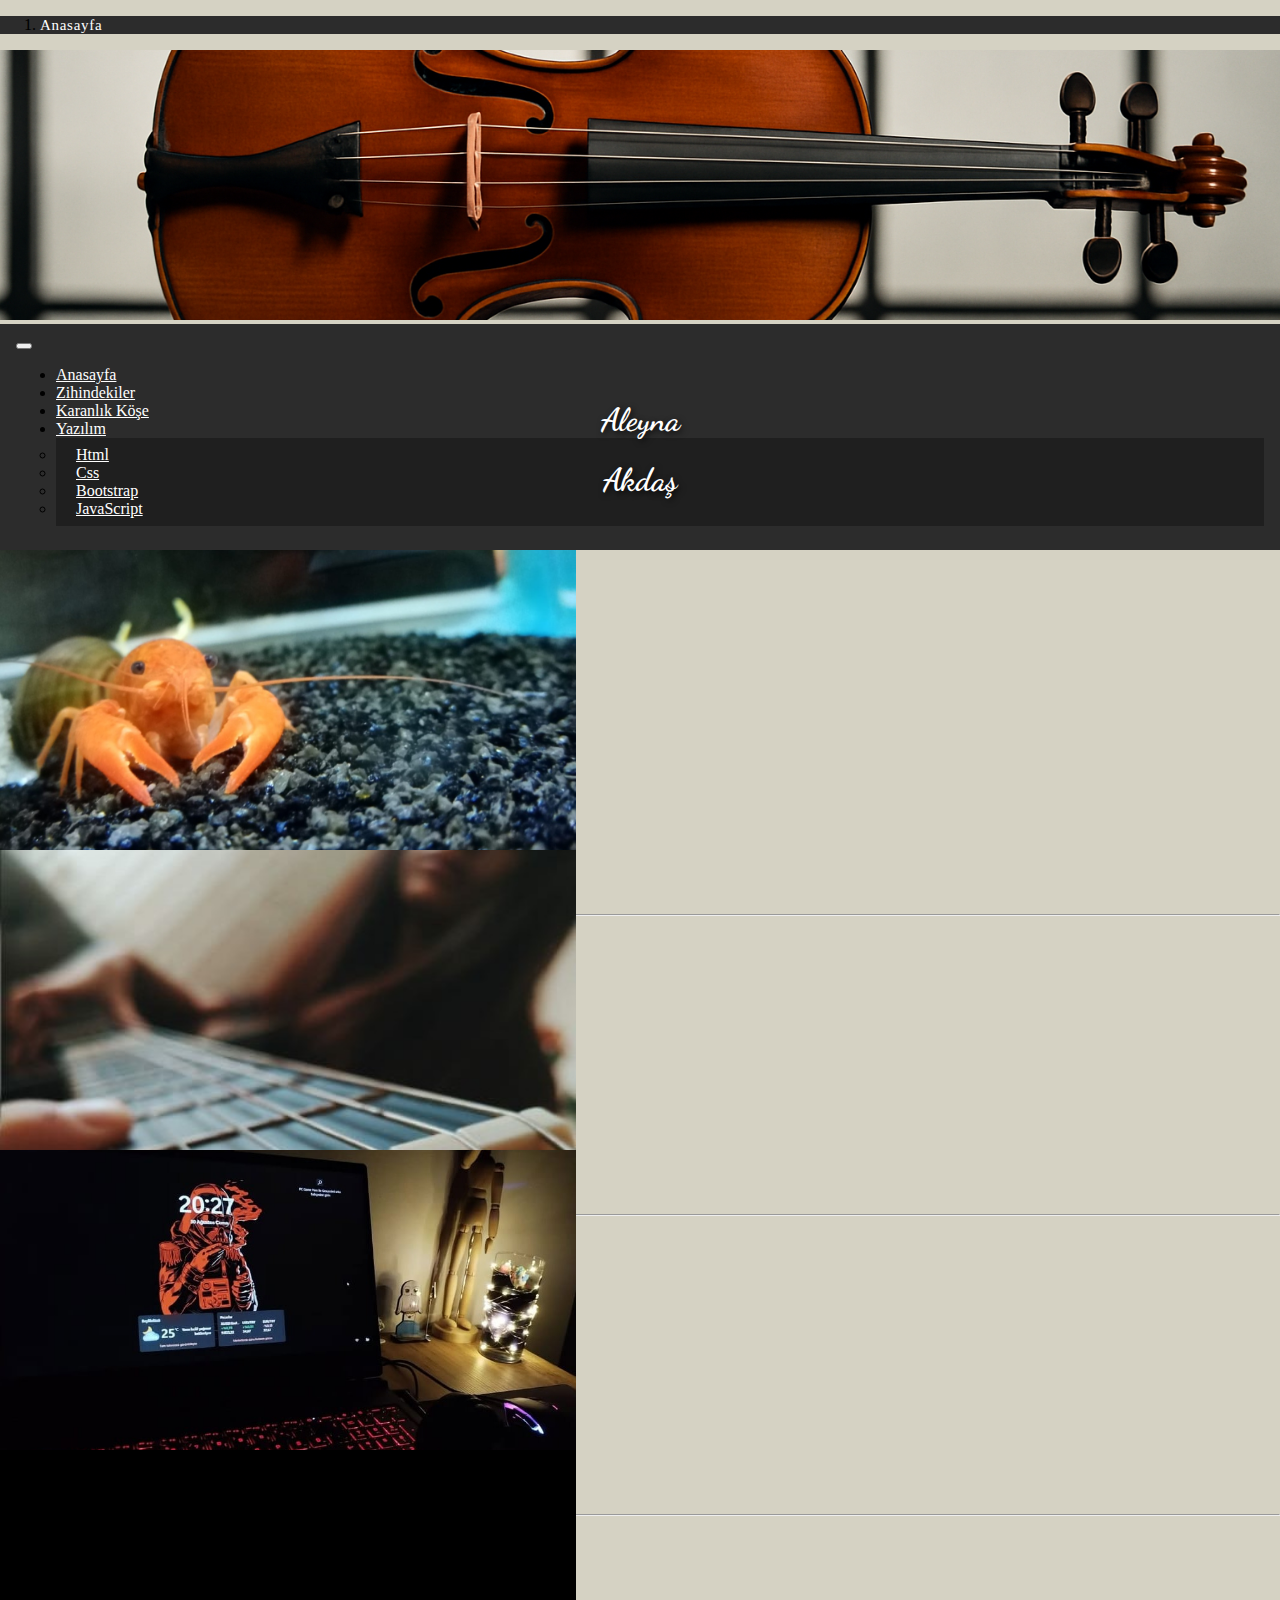
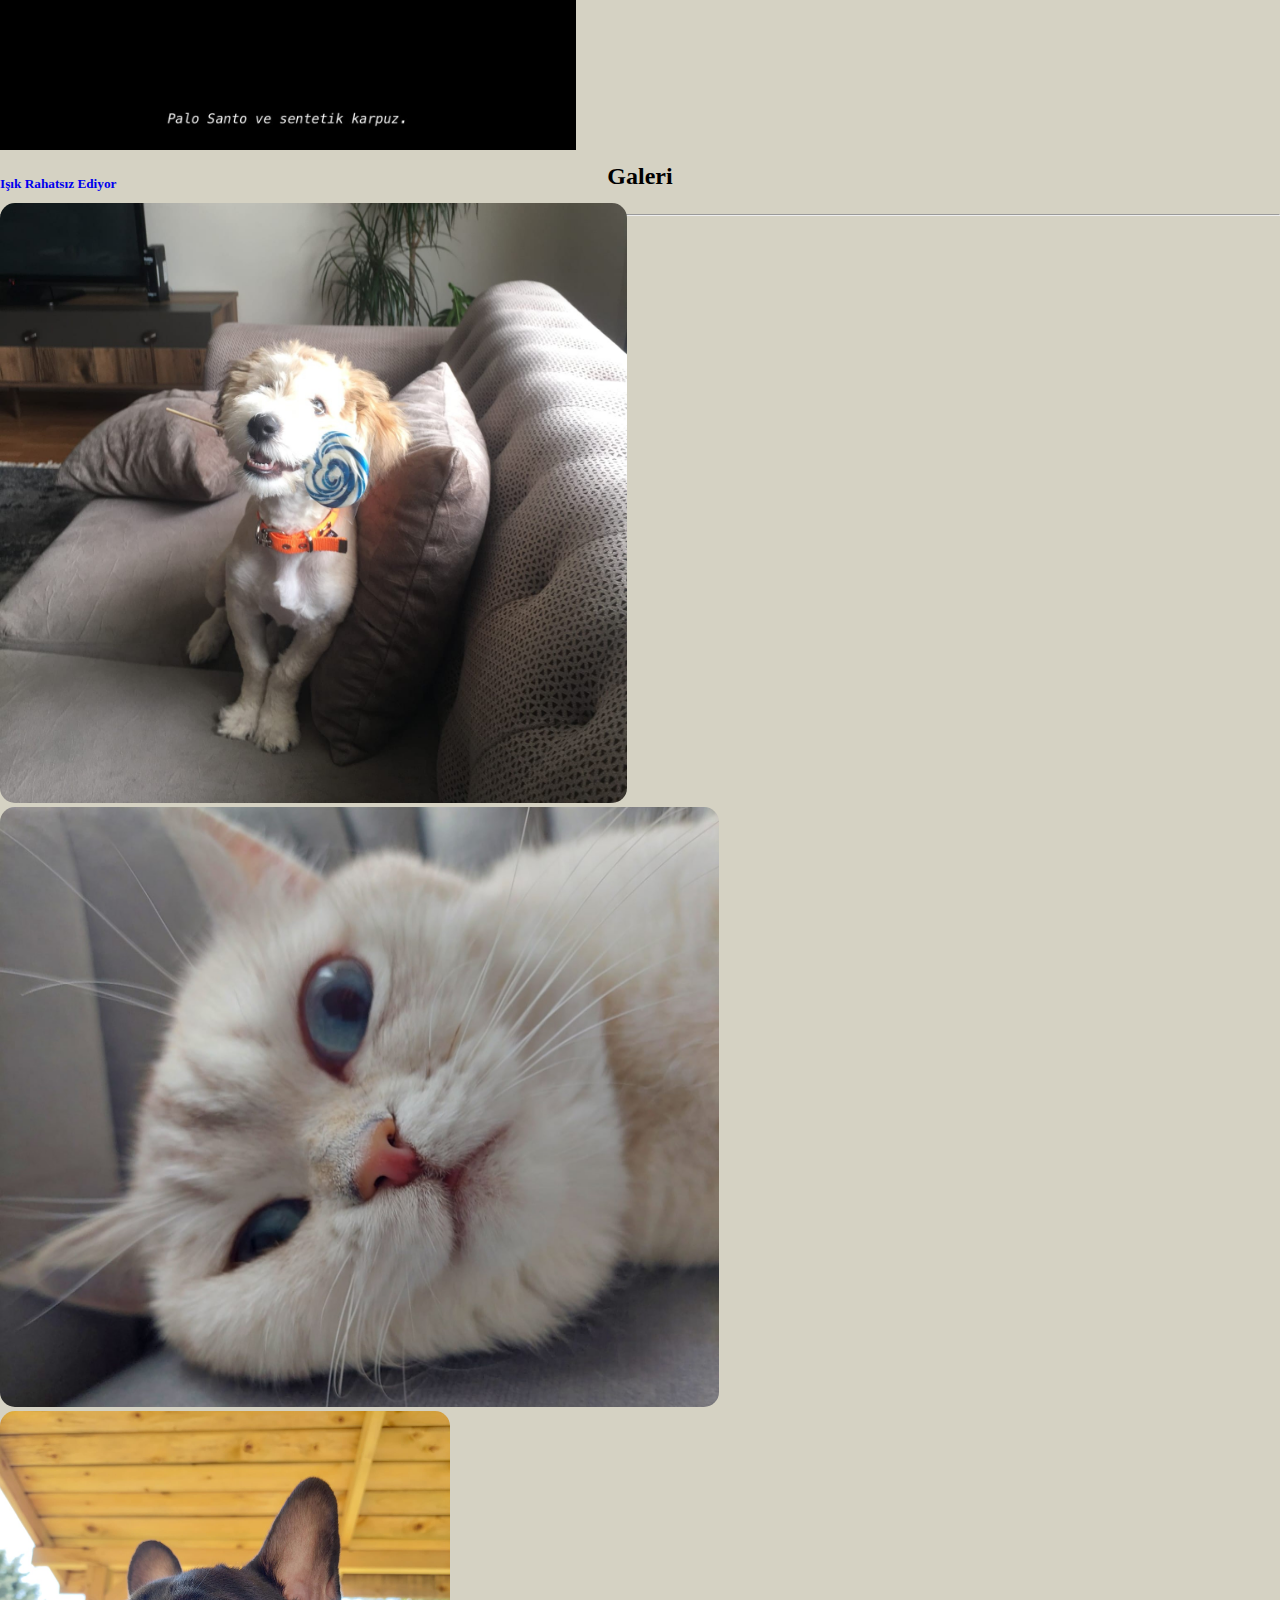
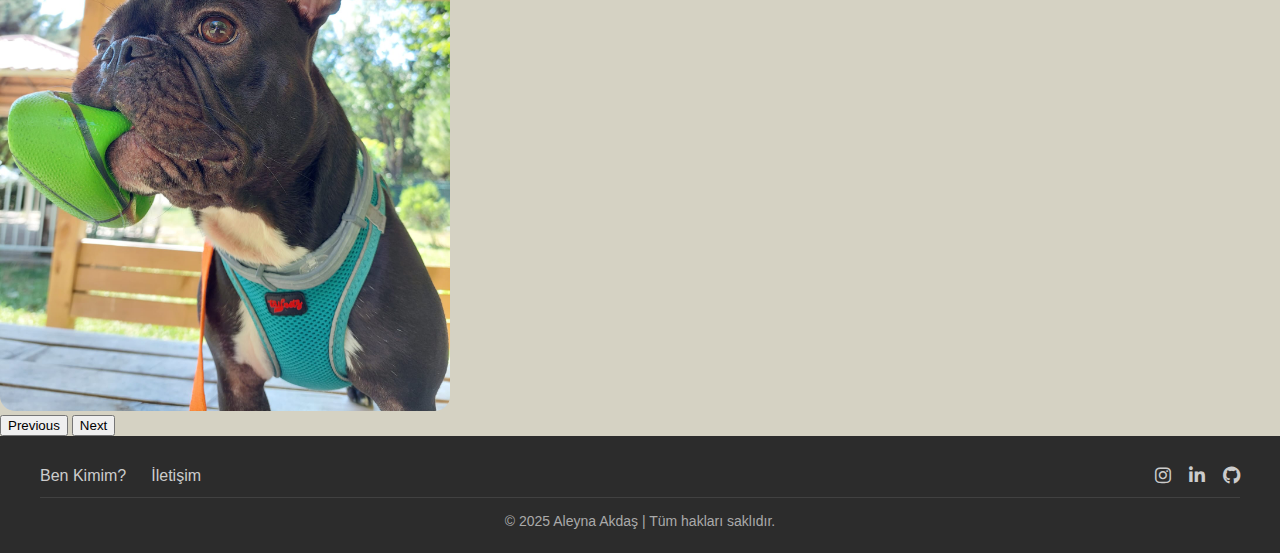
<file: index.html>
<!DOCTYPE html>
<html lang="en">

<head>
    <meta charset="UTF-8">
    <meta name="viewport" content="width=device-width, initial-scale=1.0">
    <title>Aleyna Akdaş | EA7</title>
    <!-- bootstrap -->
    <link href="https://cdn.jsdelivr.net/npm/bootstrap@5.3.5/dist/css/bootstrap.min.css" rel="stylesheet"
        integrity="sha384-SgOJa3DmI69IUzQ2PVdRZhwQ+dy64/BUtbMJw1MZ8t5HZApcHrRKUc4W0kG879m7" crossorigin="anonymous">

    <!-- font -->
    <link href="https://fonts.googleapis.com/css2?family=Dancing+Script&display=swap" rel="stylesheet">
    <link rel="stylesheet" href="/css/anasayfa.css">
    <link rel="stylesheet" href="/components/bread.css">
    <link rel="stylesheet" href="/components/navbar.css">
    <link rel="stylesheet" href="/components/footer.css">
    <link rel="stylesheet" href="https://cdnjs.cloudflare.com/ajax/libs/font-awesome/6.7.2/css/all.min.css"
        integrity="sha512-Evv84Mr4kqVGRNSgIGL/F/aIDqQb7xQ2vcrdIwxfjThSH8CSR7PBEakCr51Ck+w+/U6swU2Im1vVX0SVk9ABhg=="
        crossorigin="anonymous" referrerpolicy="no-referrer" />
</head>

<body>
    <!-- Breadcrumb -->
    <nav style="--bs-breadcrumb-divider: '>';" aria-label="breadcrumb">
        <ol class="breadcrumb px-4 py-2 d-flex mb-0">
            <li class="breadcrumb-item fw-medium">
                <a class="bread-a" href="/index.html">Anasayfa</a>
            </li>
        </ol>
    </nav>
    <!-- Hero Section -->
    <div class="container-fluid p-0 position-relative">
        <img src="/img/violin.png" alt="Violin" class="img-fluid hero-img">
        <div class="hero-text">
            <h1 class="display-5 fw-normal">Aleyna</h1>
            <h1 class="display-5 fw-normal">Akdaş</h1>
        </div>
    </div>
    <!-- navbar -->
    <header>
        <nav class="navbar navbar-expand-lg bg-dark navbar-dark">

            <div class="container">
                <button class="navbar-toggler" type="button" data-bs-toggle="collapse"
                    data-bs-target="#navbarNavDropdown" aria-controls="navbarNavDropdown" aria-expanded="false"
                    aria-label="Toggle navigation">
                    <span class="navbar-toggler-icon"></span>
                </button>

                <div class="collapse navbar-collapse justify-content-center" id="navbarNavDropdown">
                    <ul class="navbar-nav">
                        <li class="nav-item">
                            <a class="nav-link" href="/index.html">Anasayfa</a>
                        </li>
                        <li class="nav-item">
                            <a class="nav-link" href="#">Zihindekiler</a>
                        </li>
                        <li class="nav-item">
                            <a class="nav-link" href="#">Karanlık Köşe</a>
                        </li>
                        <li class="nav-item dropdown">
                            <a class="nav-link dropdown-toggle" href="#" role="button" data-bs-toggle="dropdown"
                                aria-expanded="false">
                                Yazılım
                            </a>
                            <ul class="dropdown-menu">
                                <li><a class="dropdown-item" href="/pages/yazilim/html.html">Html</a></li>
                                <li><a class="dropdown-item" href="/pages/yazilim/css.html">Css</a></li>
                                <li><a class="dropdown-item" href="/pages/yazilim/bootstrap.html">Bootstrap</a></li>
                                <li><a class="dropdown-item" href="#">JavaScript</a></li>
                            </ul>
                        </li>
                    </ul>
                </div>
            </div>
        </nav>
    </header>
    <!-- cards -->
    <div class="card-container-fluid px-lg-5 my-5">
        <div class="row g-4">
            <div class="col-md-6">
                <a style="text-decoration: none;" href="#">
                    <div class="card flex-row" style="height: 300px;">
                        <img src="/img/mind.jpg" class="img-fluid"
                            style="min-width: 45%; height: 100%; object-fit: cover;" alt="...">
                        <div class="card-body d-flex flex-column justify-content-center">
                            <h5 class="card-title">Zırhı Yumuşak Olanlar</h5>
                            <hr>
                            <p class="card-text">“Babam derdi ki: ‘Çok fazla gerçek, kalbine hüzün, zihnine delilik
                                koyar.”<br>-Drasa, The Gorge</p>
                            <p class="card-text"><small class="text-muted">3 dakika önce</small></p>
                        </div>
                    </div>
                </a>
            </div>

            <div class="col-md-6">
                <a style="text-decoration: none;" href="#">
                    <div class="card flex-row" style="height: 300px;">
                        <img src="/img/guitar.jpg" class="img-fluid"
                            style="min-width: 45%; height: 100%; object-fit: cover; " alt="...">
                        <div class="card-body d-flex flex-column justify-content-center">
                            <h5 class="card-title">Akort Tutmayan Hayatlar</h5>
                            <hr>
                            <p class="card-text">“Senin hiç farkında olmadığın bir hayata, bütün hayatımı verdim.”
                                <br>-Stefan Zweig, *Bilinmeyen Bir Kadının Mektubu*
                            </p>
                            <p class="card-text"><small class="text-muted">5 dakika önce</small></p>
                        </div>
                    </div>
                </a>
            </div>

            <div class="col-md-6">
                <a style="text-decoration: none;" href="#">
                    <div class="card flex-row" style="height: 300px;">
                        <img src="/img/work.jpg" class="img-fluid"
                            style="min-width: 45%; height: 100%; object-fit: cover;" alt="...">
                        <div class="card-body d-flex flex-column justify-content-center">
                            <h5 class="card-title">Derlenemeyen Ben</h5>
                            <hr>
                            <p class="card-text">“Bazen ne kadar düşünürsen düşün, cevap orada değildir.”
                                <br>-Dave Gurney, Aklından Bir Sayı Tut
                            </p>
                            <p class="card-text"><small class="text-muted">7 dakika önce</small></p>
                        </div>
                    </div>
                </a>
            </div>

            <div class="col-md-6">
                <a style="text-decoration: none;" href="#">
                    <div class="card flex-row" style="height: 300px;">
                        <img src="/img/quite.jpg" class="img-fluid"
                            style="min-width: 45%; height: 100%; object-fit: cover;" alt="...">
                        <div class="card-body d-flex flex-column justify-content-center">
                            <h5 class="card-title">Işık Rahatsız Ediyor</h5>
                            <hr>
                            <p class="card-text">“Mutluluk en karanlık zamanlarda bile bulunabilir, sadece ışıkları
                                yakmayı
                                unutma!” <br>-Albus Dumbledore.</p>
                            <p class="card-text"><small class="text-muted">10 dakika önce</small></p>
                        </div>
                    </div>
                </a>
            </div>
        </div>
    </div>

    <!-- slider -->
    <h2 class="slider-header">Galeri</h2>
    <div class="container px-lg-5 mb-5">
        <div id="carouselExampleFade" class="carousel slide carousel-fade">
            <div class="carousel-inner">
                <div class="carousel-item active">
                    <img src="/img/kuki.jpg" class="d-block w-100" alt="...">
                </div>
                <div class="carousel-item">
                    <img src="/img/milka.jpg" class="d-block w-100" alt="...">
                </div>
                <div class="carousel-item">
                    <img src="/img/jayz.jpg" class="d-block w-100" alt="...">
                </div>
            </div>
            <button class="carousel-control-prev" type="button" data-bs-target="#carouselExampleFade"
                data-bs-slide="prev">
                <span class="carousel-control-prev-icon" aria-hidden="true"></span>
                <span class="visually-hidden">Previous</span>
            </button>
            <button class="carousel-control-next" type="button" data-bs-target="#carouselExampleFade"
                data-bs-slide="next">
                <span class="carousel-control-next-icon" aria-hidden="true"></span>
                <span class="visually-hidden">Next</span>
            </button>
        </div>
    </div>

    <!-- footer -->
    <footer>
        <div class="footer-main">
            <div class="footer-section links">
                <a href="#">Ben Kimim?</a>
                <a href="#">İletişim</a>
            </div>
            <div class="footer-section social">
                <a href="#"><i class="fab fa-instagram"></i></a>
                <a href="https://www.linkedin.com/in/aleyna-a-10451827a/"><i class="fa-brands fa-linkedin-in"></i></a>
                <a href="https://github.com/AleynaAkdas?tab=projects"><i class="fa-brands fa-github"></i></a>
            </div>
        </div>
        <div class="footer-bottom">
            <p>&copy; 2025 Aleyna Akdaş | Tüm hakları saklıdır.</p>
        </div>
    </footer>



    <script src="https://cdn.jsdelivr.net/npm/bootstrap@5.3.5/dist/js/bootstrap.bundle.min.js"
        integrity="sha384-k6d4wzSIapyDyv1kpU366/PK5hCdSbCRGRCMv+eplOQJWyd1fbcAu9OCUj5zNLiq"
        crossorigin="anonymous"></script>
</body>

</html>
</file>
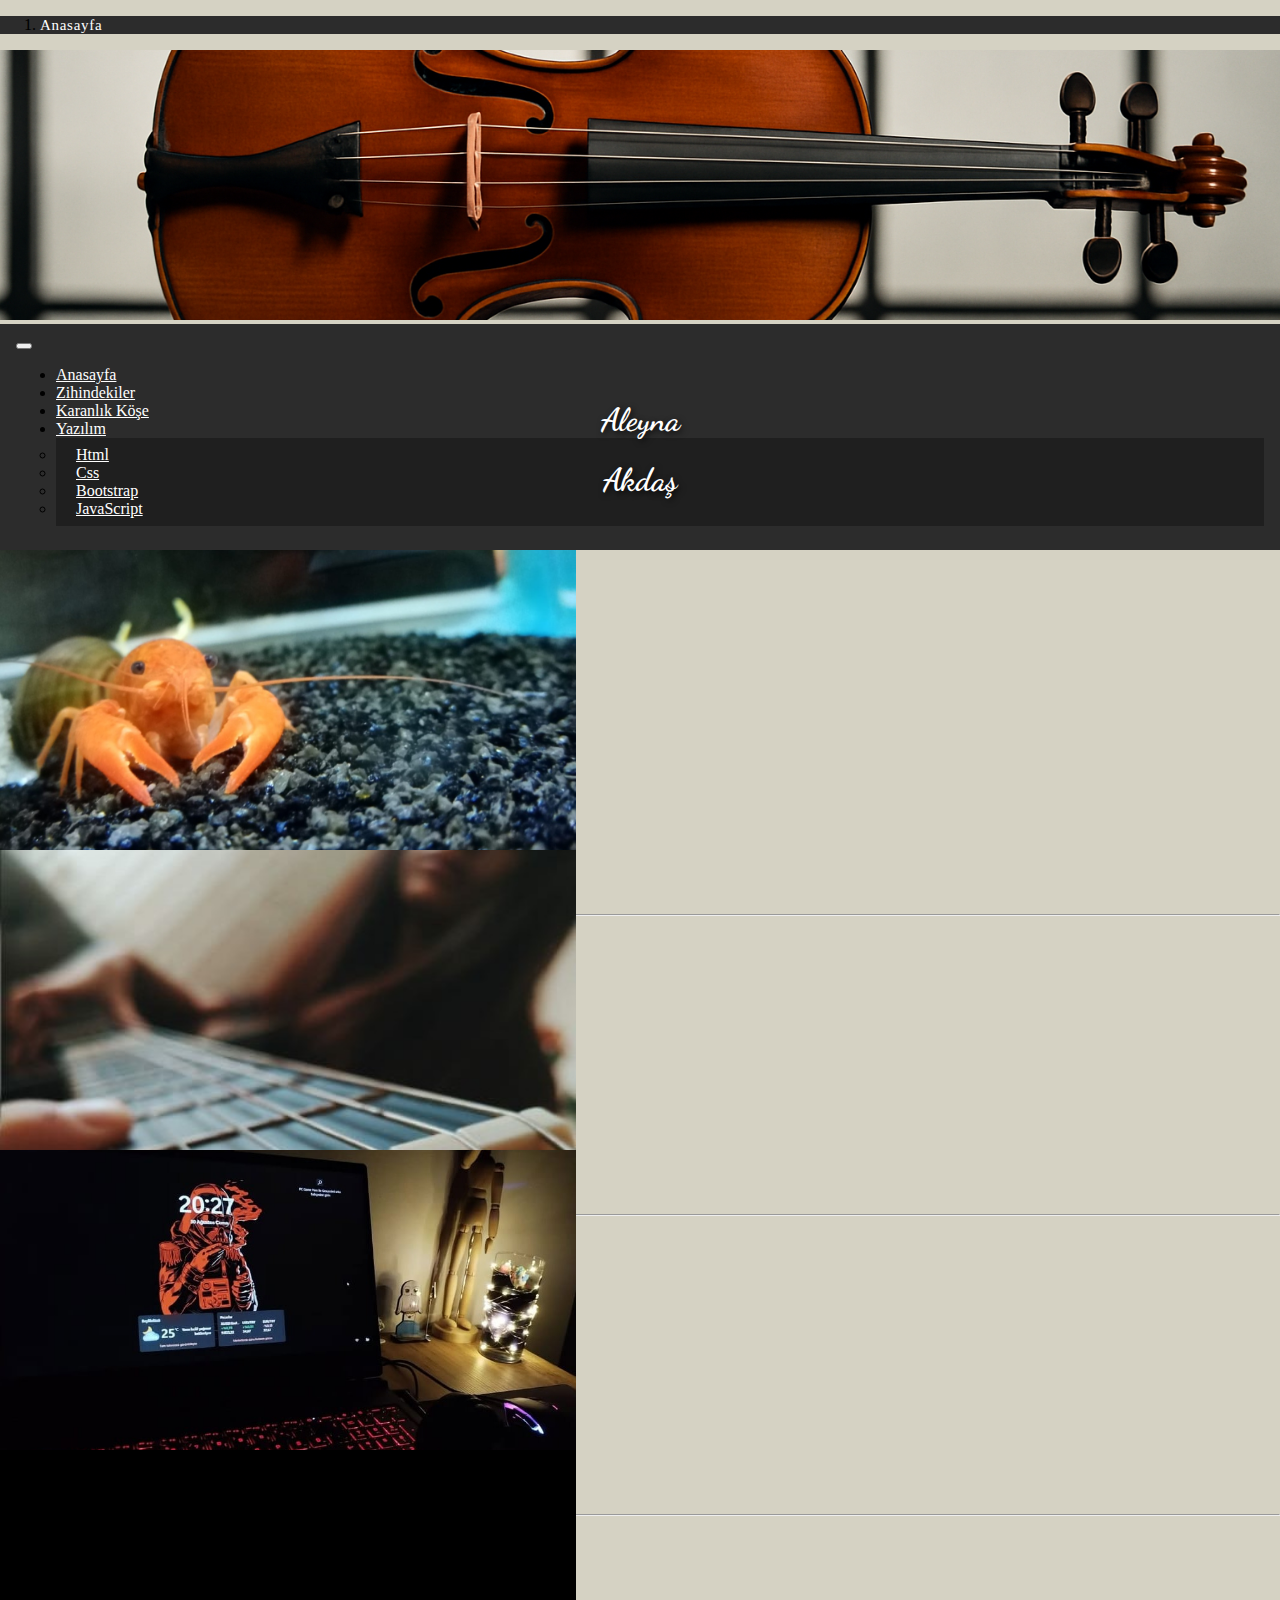
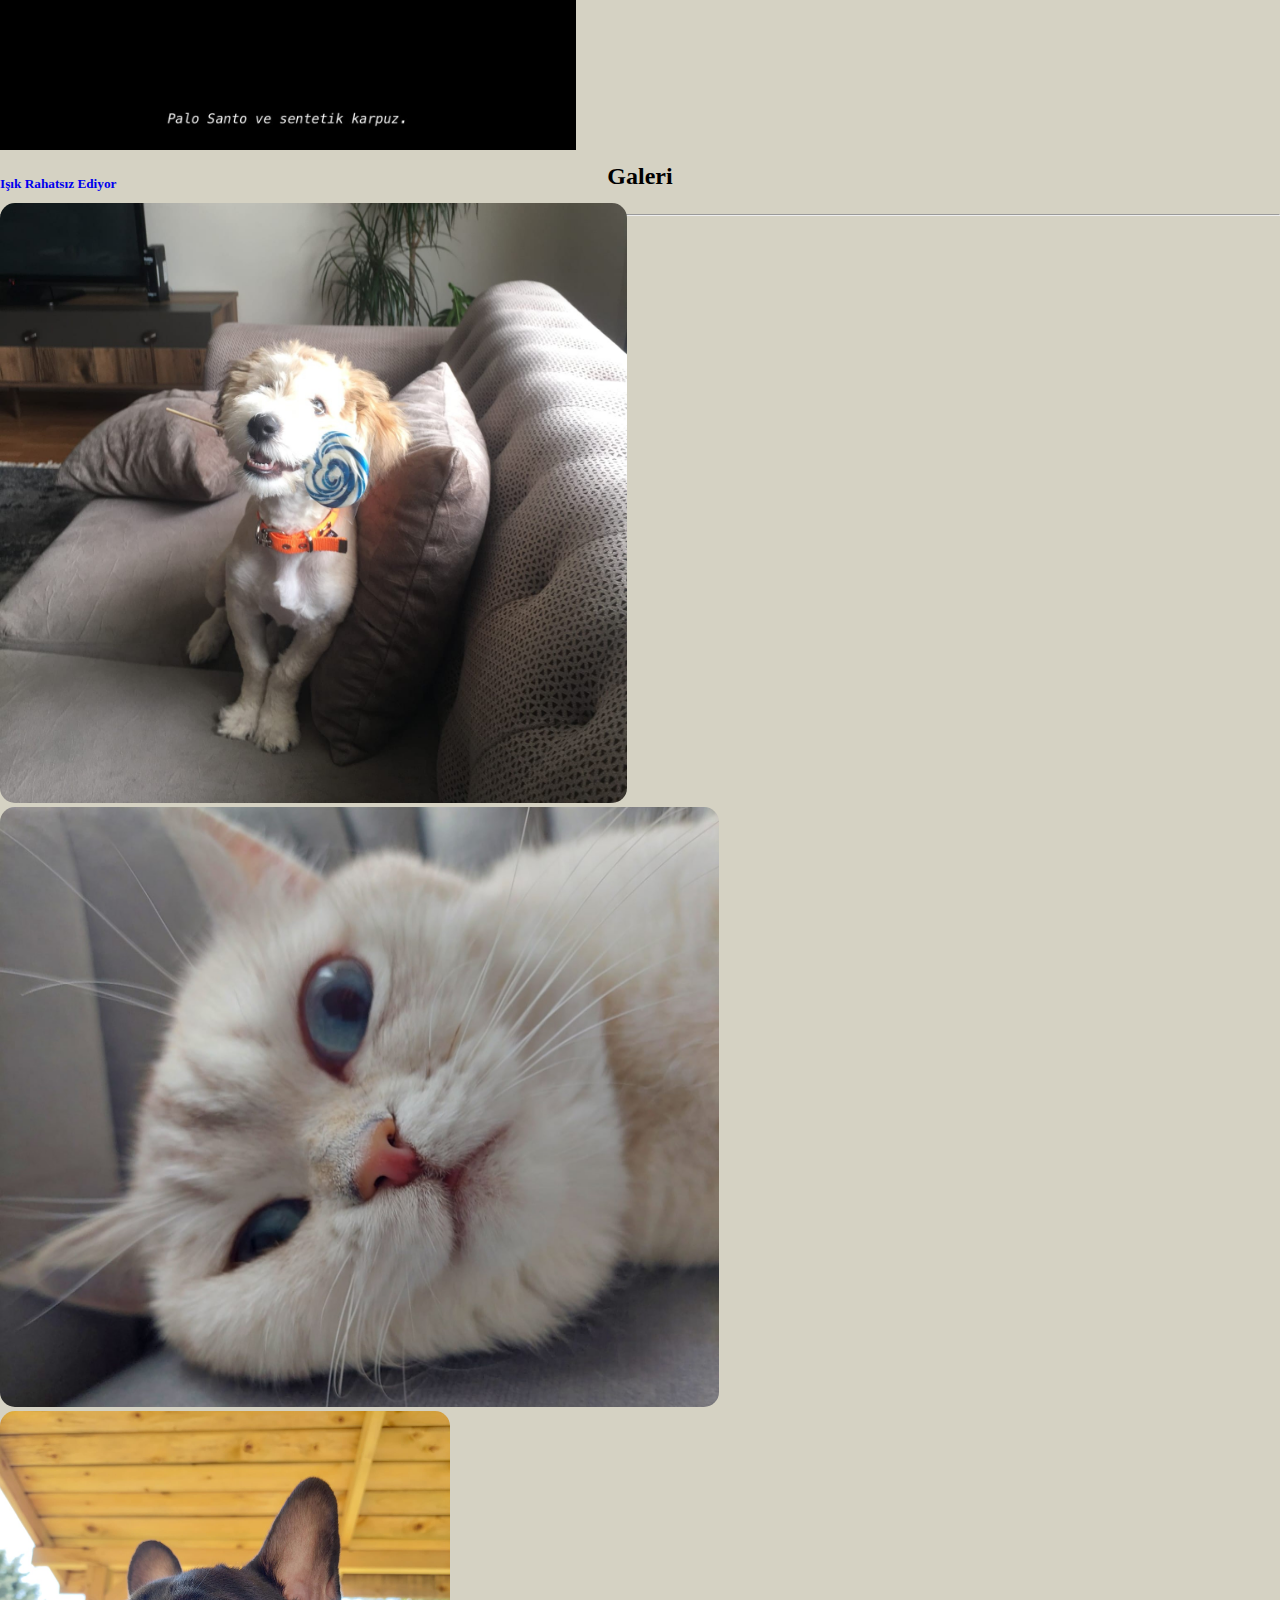
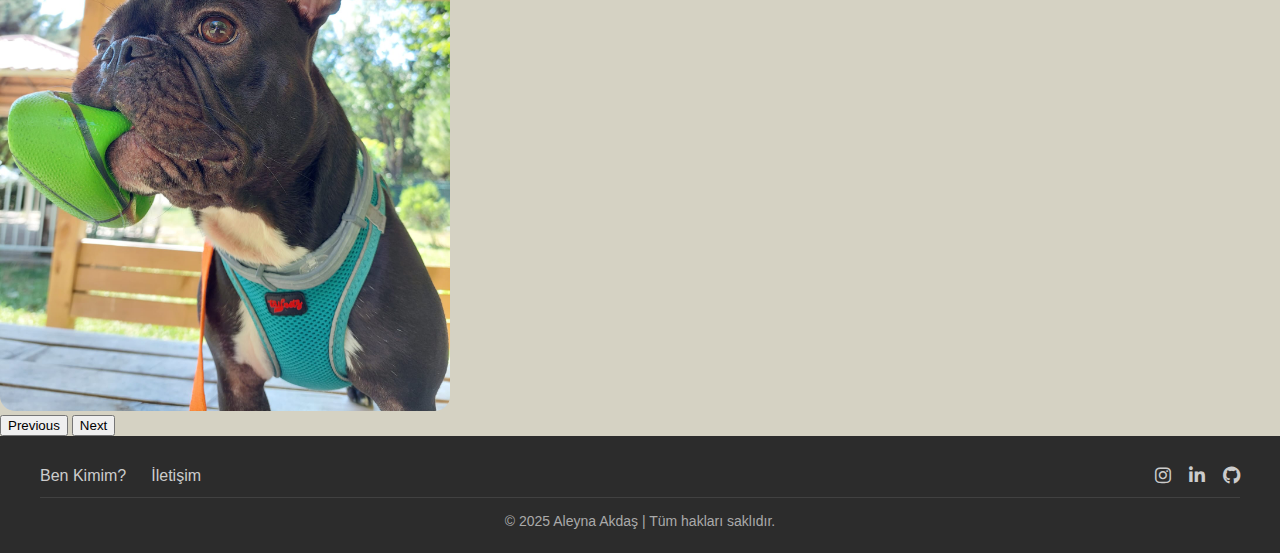
<file: html/index.html>
<!DOCTYPE html>
<html lang="en">

<head>
    <meta charset="UTF-8">
    <meta name="viewport" content="width=device-width, initial-scale=1.0">
    <title>Aleyna Akdaş | EA7</title>
    <!-- bootstrap -->
    <link href="https://cdn.jsdelivr.net/npm/bootstrap@5.3.5/dist/css/bootstrap.min.css" rel="stylesheet"
        integrity="sha384-SgOJa3DmI69IUzQ2PVdRZhwQ+dy64/BUtbMJw1MZ8t5HZApcHrRKUc4W0kG879m7" crossorigin="anonymous">

    <!-- font -->
    <link href="https://fonts.googleapis.com/css2?family=Dancing+Script&display=swap" rel="stylesheet">
    <link rel="stylesheet" href="/css/anasayfa.css">
    <link rel="stylesheet" href="/components/bread.css">
    <link rel="stylesheet" href="/components/navbar.css">
    <link rel="stylesheet" href="/components/footer.css">
    <link rel="stylesheet" href="https://cdnjs.cloudflare.com/ajax/libs/font-awesome/6.7.2/css/all.min.css"
        integrity="sha512-Evv84Mr4kqVGRNSgIGL/F/aIDqQb7xQ2vcrdIwxfjThSH8CSR7PBEakCr51Ck+w+/U6swU2Im1vVX0SVk9ABhg=="
        crossorigin="anonymous" referrerpolicy="no-referrer" />
</head>

<body>
    <!-- Breadcrumb -->
    <nav style="--bs-breadcrumb-divider: '>';" aria-label="breadcrumb">
        <ol class="breadcrumb px-4 py-2 d-flex mb-0">
            <li class="breadcrumb-item fw-medium">
                <a class="bread-a" href="/html/index.html">Anasayfa</a>
            </li>
        </ol>
    </nav>
    <!-- Hero Section -->
    <div class="container-fluid p-0 position-relative">
        <img src="/img/violin.png" alt="Violin" class="img-fluid hero-img">
        <div class="hero-text">
            <h1 class="display-5 fw-normal">Aleyna</h1>
            <h1 class="display-5 fw-normal">Akdaş</h1>
        </div>
    </div>
    <!-- navbar -->
    <header>
        <nav class="navbar navbar-expand-lg bg-dark navbar-dark">

            <div class="container">
                <button class="navbar-toggler" type="button" data-bs-toggle="collapse"
                    data-bs-target="#navbarNavDropdown" aria-controls="navbarNavDropdown" aria-expanded="false"
                    aria-label="Toggle navigation">
                    <span class="navbar-toggler-icon"></span>
                </button>

                <div class="collapse navbar-collapse justify-content-center" id="navbarNavDropdown">
                    <ul class="navbar-nav">
                        <li class="nav-item">
                            <a class="nav-link" href="/html/index.html">Anasayfa</a>
                        </li>
                        <li class="nav-item">
                            <a class="nav-link" href="#">Zihindekiler</a>
                        </li>
                        <li class="nav-item">
                            <a class="nav-link" href="#">Karanlık Köşe</a>
                        </li>
                        <li class="nav-item dropdown">
                            <a class="nav-link dropdown-toggle" href="#" role="button" data-bs-toggle="dropdown"
                                aria-expanded="false">
                                Yazılım
                            </a>
                            <ul class="dropdown-menu">
                                <li><a class="dropdown-item" href="/pages/yazilim/html.html">Html</a></li>
                                <li><a class="dropdown-item" href="/pages/yazilim/css.html">Css</a></li>
                                <li><a class="dropdown-item" href="/pages/yazilim/bootstrap.html">Bootstrap</a></li>
                                <li><a class="dropdown-item" href="#">JavaScript</a></li>
                            </ul>
                        </li>
                    </ul>
                </div>
            </div>
        </nav>
    </header>
    <!-- cards -->
    <div class="card-container-fluid px-lg-5 my-5">
        <div class="row g-4">
            <div class="col-md-6">
                <a style="text-decoration: none;" href="#">
                    <div class="card flex-row" style="height: 300px;">
                        <img src="/img/mind.jpg" class="img-fluid"
                            style="min-width: 45%; height: 100%; object-fit: cover;" alt="...">
                        <div class="card-body d-flex flex-column justify-content-center">
                            <h5 class="card-title">Zırhı Yumuşak Olanlar</h5>
                            <hr>
                            <p class="card-text">“Babam derdi ki: ‘Çok fazla gerçek, kalbine hüzün, zihnine delilik
                                koyar.”<br>-Drasa, The Gorge</p>
                            <p class="card-text"><small class="text-muted">3 dakika önce</small></p>
                        </div>
                    </div>
                </a>
            </div>

            <div class="col-md-6">
                <a style="text-decoration: none;" href="#">
                    <div class="card flex-row" style="height: 300px;">
                        <img src="/img/guitar.jpg" class="img-fluid"
                            style="min-width: 45%; height: 100%; object-fit: cover; " alt="...">
                        <div class="card-body d-flex flex-column justify-content-center">
                            <h5 class="card-title">Akort Tutmayan Hayatlar</h5>
                            <hr>
                            <p class="card-text">“Senin hiç farkında olmadığın bir hayata, bütün hayatımı verdim.”
                                <br>-Stefan Zweig, *Bilinmeyen Bir Kadının Mektubu*
                            </p>
                            <p class="card-text"><small class="text-muted">5 dakika önce</small></p>
                        </div>
                    </div>
                </a>
            </div>

            <div class="col-md-6">
                <a style="text-decoration: none;" href="#">
                    <div class="card flex-row" style="height: 300px;">
                        <img src="/img/work.jpg" class="img-fluid"
                            style="min-width: 45%; height: 100%; object-fit: cover;" alt="...">
                        <div class="card-body d-flex flex-column justify-content-center">
                            <h5 class="card-title">Derlenemeyen Ben</h5>
                            <hr>
                            <p class="card-text">“Bazen ne kadar düşünürsen düşün, cevap orada değildir.”
                                <br>-Dave Gurney, Aklından Bir Sayı Tut
                            </p>
                            <p class="card-text"><small class="text-muted">7 dakika önce</small></p>
                        </div>
                    </div>
                </a>
            </div>

            <div class="col-md-6">
                <a style="text-decoration: none;" href="#">
                    <div class="card flex-row" style="height: 300px;">
                        <img src="/img/quite.jpg" class="img-fluid"
                            style="min-width: 45%; height: 100%; object-fit: cover;" alt="...">
                        <div class="card-body d-flex flex-column justify-content-center">
                            <h5 class="card-title">Işık Rahatsız Ediyor</h5>
                            <hr>
                            <p class="card-text">“Mutluluk en karanlık zamanlarda bile bulunabilir, sadece ışıkları
                                yakmayı
                                unutma!” <br>-Albus Dumbledore.</p>
                            <p class="card-text"><small class="text-muted">10 dakika önce</small></p>
                        </div>
                    </div>
                </a>
            </div>
        </div>
    </div>

    <!-- slider -->
    <h2 class="slider-header">Galeri</h2>
    <div class="container px-lg-5 mb-5">
        <div id="carouselExampleFade" class="carousel slide carousel-fade">
            <div class="carousel-inner">
                <div class="carousel-item active">
                    <img src="/img/kuki.jpg" class="d-block w-100" alt="...">
                </div>
                <div class="carousel-item">
                    <img src="/img/milka.jpg" class="d-block w-100" alt="...">
                </div>
                <div class="carousel-item">
                    <img src="/img/jayz.jpg" class="d-block w-100" alt="...">
                </div>
            </div>
            <button class="carousel-control-prev" type="button" data-bs-target="#carouselExampleFade"
                data-bs-slide="prev">
                <span class="carousel-control-prev-icon" aria-hidden="true"></span>
                <span class="visually-hidden">Previous</span>
            </button>
            <button class="carousel-control-next" type="button" data-bs-target="#carouselExampleFade"
                data-bs-slide="next">
                <span class="carousel-control-next-icon" aria-hidden="true"></span>
                <span class="visually-hidden">Next</span>
            </button>
        </div>
    </div>

    <!-- footer -->
    <footer>
        <div class="footer-main">
            <div class="footer-section links">
                <a href="#">Ben Kimim?</a>
                <a href="#">İletişim</a>
            </div>
            <div class="footer-section social">
                <a href="#"><i class="fab fa-instagram"></i></a>
                <a href="https://www.linkedin.com/in/aleyna-a-10451827a/"><i class="fa-brands fa-linkedin-in"></i></a>
                <a href="https://github.com/AleynaAkdas?tab=projects"><i class="fa-brands fa-github"></i></a>
            </div>
        </div>
        <div class="footer-bottom">
            <p>&copy; 2025 Aleyna Akdaş | Tüm hakları saklıdır.</p>
        </div>
    </footer>



    <script src="https://cdn.jsdelivr.net/npm/bootstrap@5.3.5/dist/js/bootstrap.bundle.min.js"
        integrity="sha384-k6d4wzSIapyDyv1kpU366/PK5hCdSbCRGRCMv+eplOQJWyd1fbcAu9OCUj5zNLiq"
        crossorigin="anonymous"></script>
</body>

</html>
</file>
<file: components/bread.html>
<!DOCTYPE html>
<html lang="en">

<head>
    <meta charset="UTF-8">
    <meta name="viewport" content="width=device-width, initial-scale=1.0">
    <title>Document</title>
    <link href="https://cdn.jsdelivr.net/npm/bootstrap@5.3.5/dist/css/bootstrap.min.css" rel="stylesheet"
        integrity="sha384-SgOJa3DmI69IUzQ2PVdRZhwQ+dy64/BUtbMJw1MZ8t5HZApcHrRKUc4W0kG879m7" crossorigin="anonymous">
    <link href="https://fonts.googleapis.com/css2?family=Dancing+Script&display=swap" rel="stylesheet">
    <link rel="stylesheet" href="bread.css">
</head>

<body>
    <nav style="--bs-breadcrumb-divider: '>';" aria-label="breadcrumb">
        <ol class="breadcrumb px-4 py-2 d-flex mb-0">
            <li class="breadcrumb-item fw-medium">
                <a class="bread-a" href="/html/index.html">Anasayfa</a>
            </li>
        </ol>
    </nav>
</body>

</html>
</file>
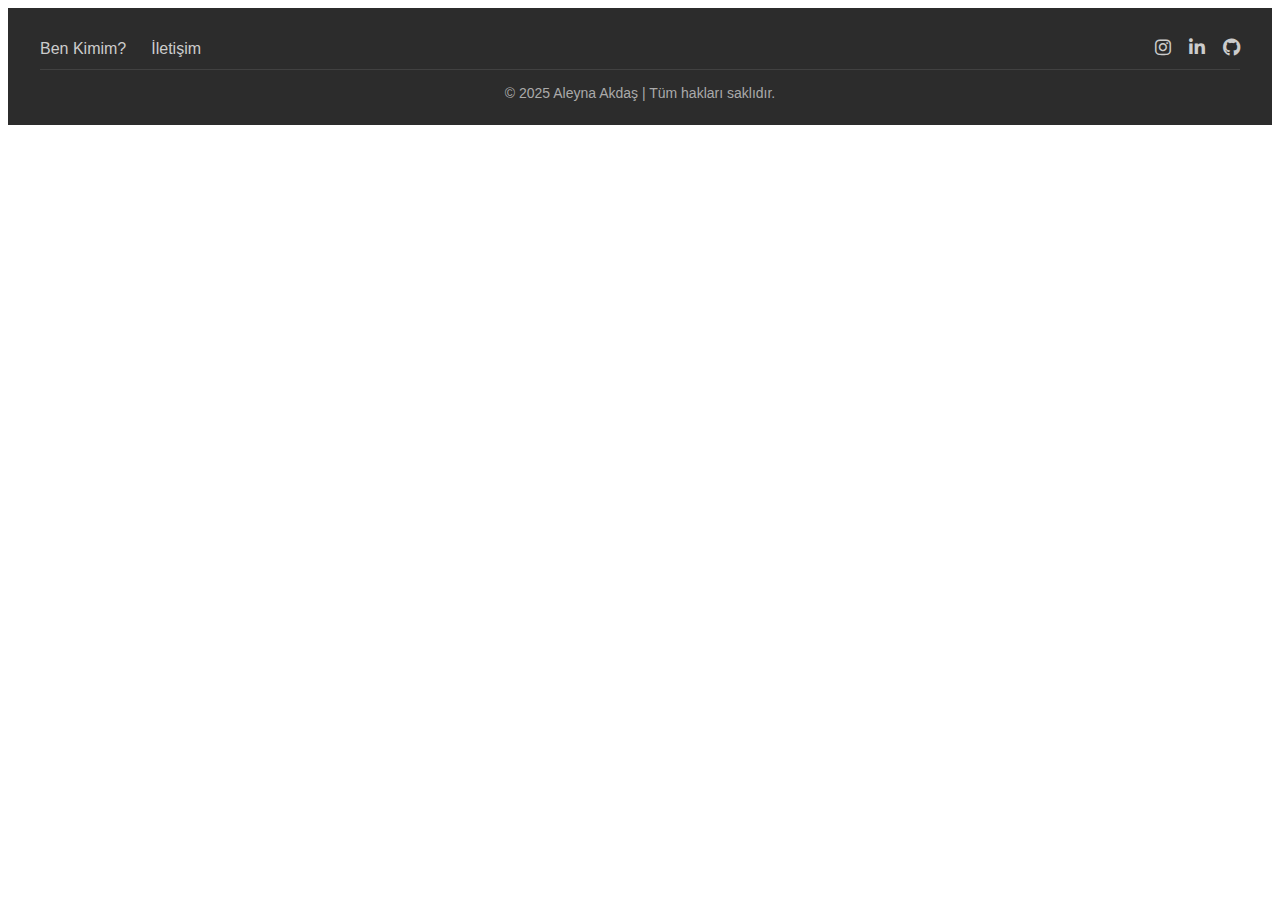
<file: components/footer.html>
<!DOCTYPE html>
<html lang="en">

<head>
  <meta charset="UTF-8">
  <meta name="viewport" content="width=device-width, initial-scale=1.0">
  <title>Document</title>
  <link rel="stylesheet" href="footer.css">
  <link rel="stylesheet" href="https://cdnjs.cloudflare.com/ajax/libs/font-awesome/6.7.2/css/all.min.css"
    integrity="sha512-Evv84Mr4kqVGRNSgIGL/F/aIDqQb7xQ2vcrdIwxfjThSH8CSR7PBEakCr51Ck+w+/U6swU2Im1vVX0SVk9ABhg=="
    crossorigin="anonymous" referrerpolicy="no-referrer" />
</head>

<body>
  <footer>
    <div class="footer-main">
      <div class="footer-section links">
        <a href="#">Ben Kimim?</a>
        <a href="#">İletişim</a>
      </div>
      <div class="footer-section social">
        <a href="#"><i class="fab fa-instagram"></i></a>
        <a href="https://www.linkedin.com/in/aleyna-a-10451827a/"><i class="fa-brands fa-linkedin-in"></i></a>
        <a href="https://github.com/AleynaAkdas?tab=projects"><i class="fa-brands fa-github"></i></a>
      </div>
    </div>
    <div class="footer-bottom">
      <p>&copy; 2025 Aleyna Akdaş | Tüm hakları saklıdır.</p>
    </div>
  </footer>
</body>

</html>
</file>
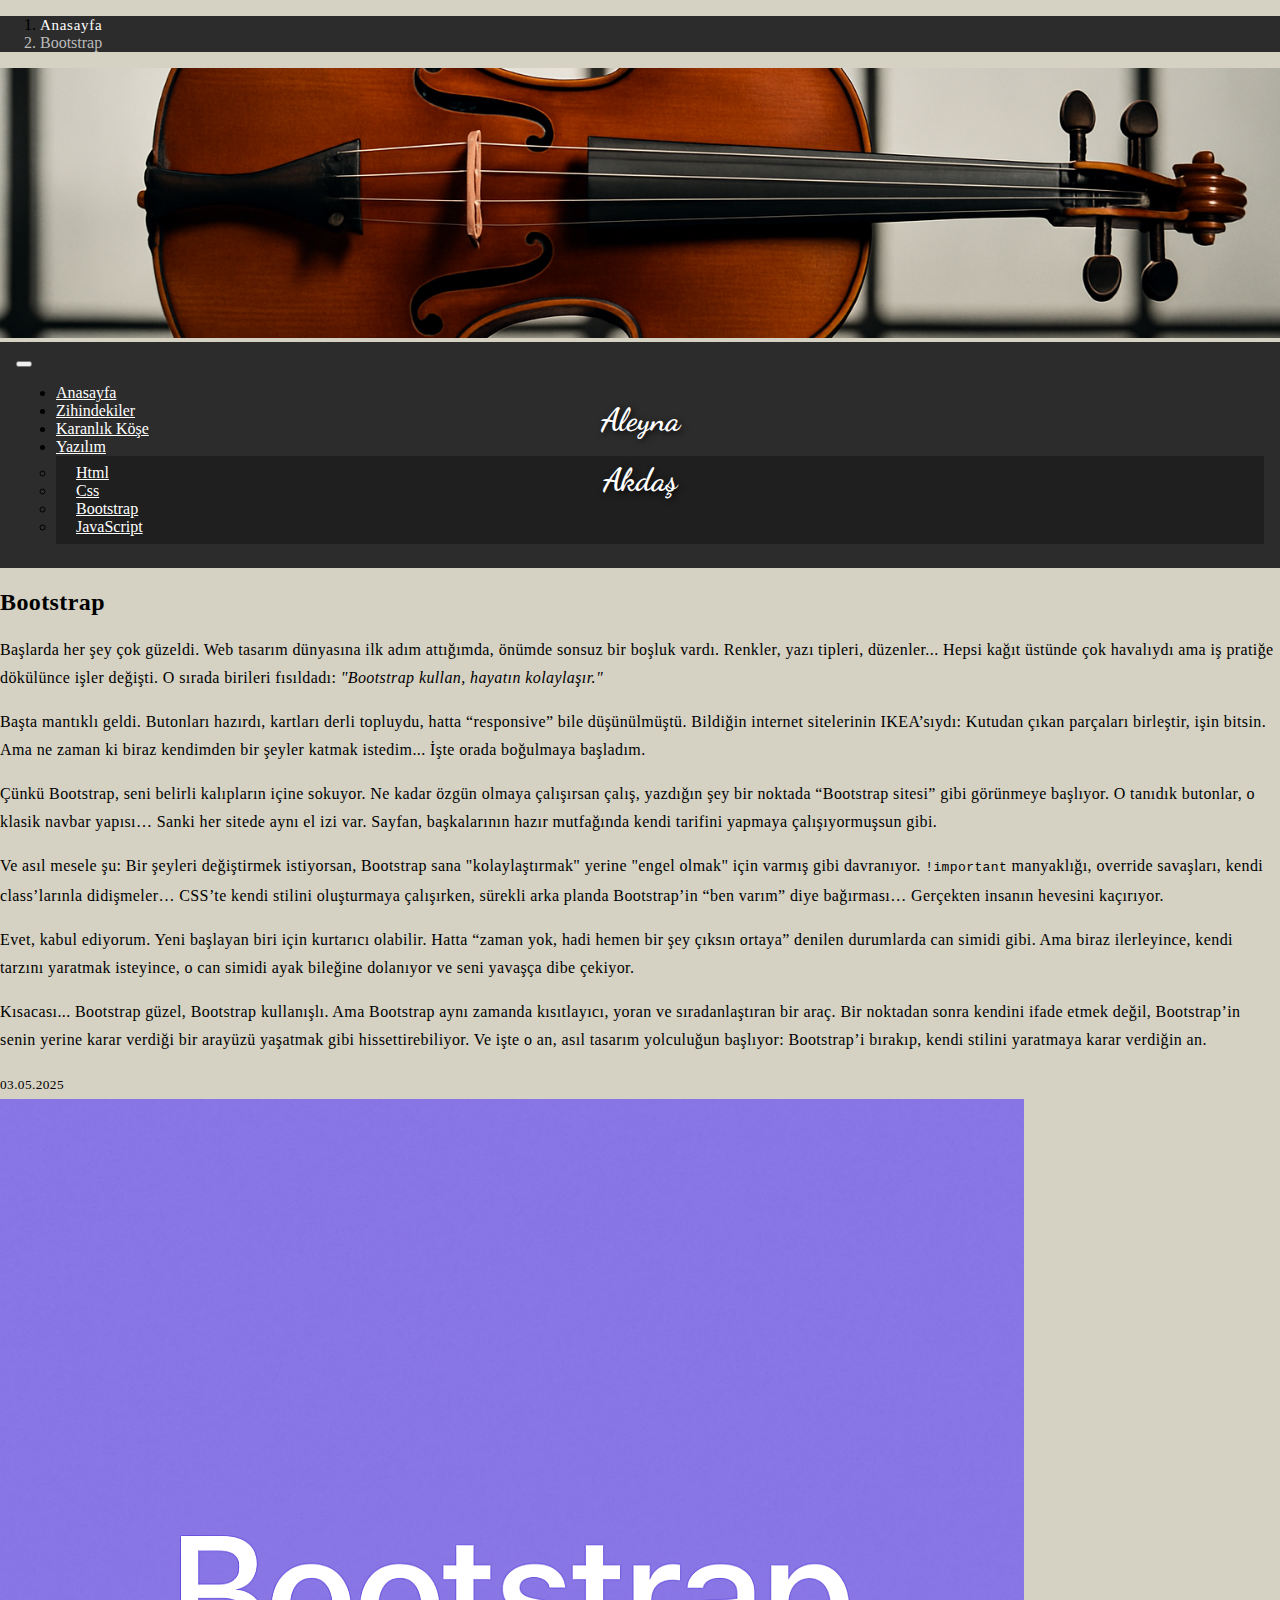
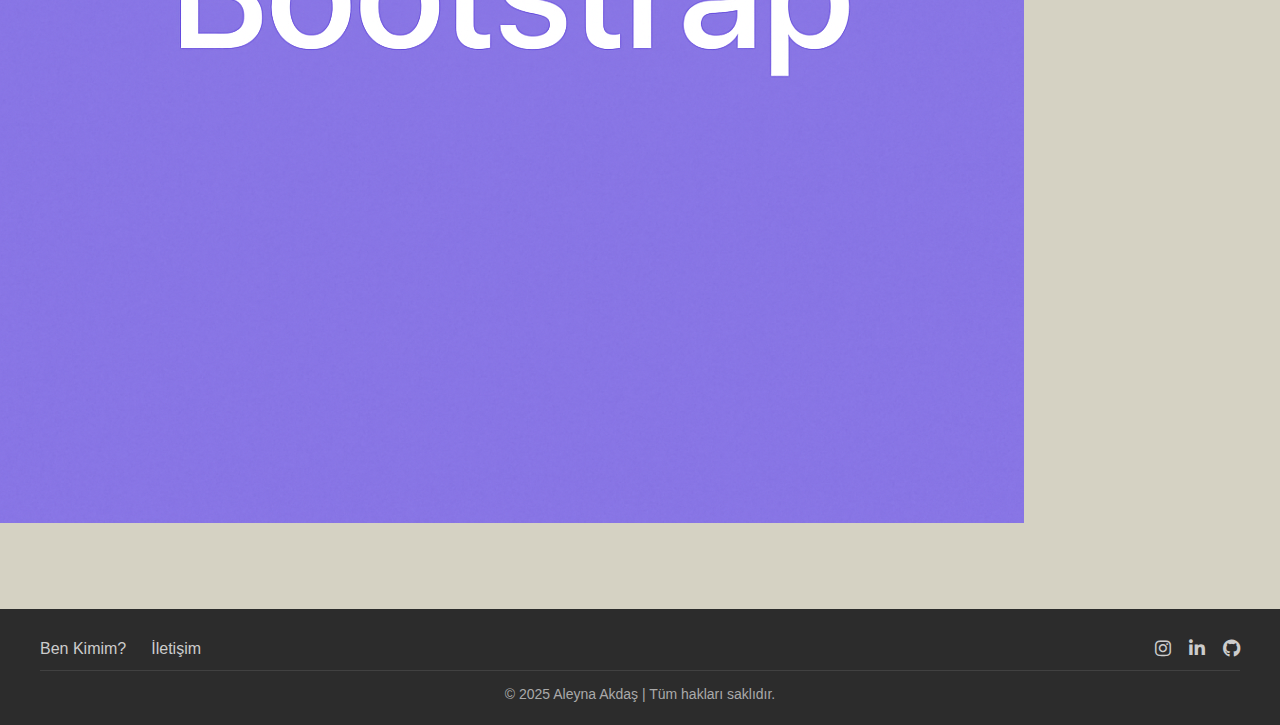
<file: pages/yazilim/bootstrap.html>
<!DOCTYPE html>
<html lang="en">

<head>
    <meta charset="UTF-8">
    <meta name="viewport" content="width=device-width, initial-scale=1.0">
    <title>Bootstrap</title>
    <!-- bootstrap -->
    <link href="https://cdn.jsdelivr.net/npm/bootstrap@5.3.5/dist/css/bootstrap.min.css" rel="stylesheet"
        integrity="sha384-SgOJa3DmI69IUzQ2PVdRZhwQ+dy64/BUtbMJw1MZ8t5HZApcHrRKUc4W0kG879m7" crossorigin="anonymous">

    <!-- font -->
    <link href="https://fonts.googleapis.com/css2?family=Dancing+Script&display=swap" rel="stylesheet">
    <link rel="stylesheet" href="ortak.css">
    <link rel="stylesheet" href="/components/bread.css">
    <link rel="stylesheet" href="/components/navbar.css">
    <link rel="stylesheet" href="/components/footer.css">
    <link rel="stylesheet" href="https://cdnjs.cloudflare.com/ajax/libs/font-awesome/6.7.2/css/all.min.css"
        integrity="sha512-Evv84Mr4kqVGRNSgIGL/F/aIDqQb7xQ2vcrdIwxfjThSH8CSR7PBEakCr51Ck+w+/U6swU2Im1vVX0SVk9ABhg=="
        crossorigin="anonymous" referrerpolicy="no-referrer" />
</head>

<body>

    <nav style="--bs-breadcrumb-divider: '>';" aria-label="breadcrumb">
        <ol class="breadcrumb px-4 py-2 d-flex mb-0">
            <li class="breadcrumb-item fw-medium">
                <a class="bread-a" href="/index.html">Anasayfa</a>
            </li>
            <li class="breadcrumb-item active bread-page" aria-current="page">Bootstrap</li>
        </ol>
    </nav>

    <div class="container-fluid p-0 position-relative">
        <img src="/img/violin.png" alt="Violin" class="img-fluid hero-img">
        <div class="hero-text">
            <h1 class="display-5 fw-normal">Aleyna</h1>
            <h1 class="display-5 fw-normal">Akdaş</h1>
        </div>
    </div>

    <header>
        <nav class="navbar navbar-expand-lg bg-dark navbar-dark">
            <div class="container">
                <button class="navbar-toggler" type="button" data-bs-toggle="collapse"
                    data-bs-target="#navbarNavDropdown" aria-controls="navbarNavDropdown" aria-expanded="false"
                    aria-label="Toggle navigation">
                    <span class="navbar-toggler-icon"></span>
                </button>
                <div class="collapse navbar-collapse justify-content-center" id="navbarNavDropdown">
                    <ul class="navbar-nav">
                        <li class="nav-item">
                            <a class="nav-link" href="/index.html">Anasayfa</a>
                        </li>
                        <li class="nav-item">
                            <a class="nav-link" href="#">Zihindekiler</a>
                        </li>
                        <li class="nav-item">
                            <a class="nav-link" href="#">Karanlık Köşe</a>
                        </li>
                        <li class="nav-item dropdown">
                            <a class="nav-link dropdown-toggle" href="#" role="button" data-bs-toggle="dropdown"
                                aria-expanded="false">
                                Yazılım
                            </a>
                            <ul class="dropdown-menu">
                                <li><a class="dropdown-item" href="/pages/yazilim/html.html">Html</a></li>
                                <li><a class="dropdown-item" href="/pages/yazilim/css.html">Css</a></li>
                                <li><a class="dropdown-item" href="/pages/yazilim/bootstrap.html">Bootstrap</a></li>
                                <li><a class="dropdown-item" href="#">JavaScript</a></li>
                            </ul>
                        </li>
                    </ul>
                </div>
            </div>
        </nav>
    </header>

    <div class="container-fluid px-5 my-5">
        <div class="row g-5 align-items-center justify-content-between"
            style="line-height: 28px; letter-spacing: 0.4px; margin: 0 0 6%;">
            <div class="col-lg-6 col-md-12 px-4">
                <h2 class="mb-4">Bootstrap</h2>
                <p class="mb-3 text-muted">
                    Başlarda her şey çok güzeldi. Web tasarım dünyasına ilk adım attığımda, önümde sonsuz bir boşluk
                    vardı. Renkler, yazı tipleri, düzenler... Hepsi kağıt üstünde çok havalıydı ama iş pratiğe dökülünce
                    işler değişti. O sırada birileri fısıldadı: <em>"Bootstrap kullan, hayatın kolaylaşır."</em>
                </p>
                <p class="mb-3 text-muted">
                    Başta mantıklı geldi. Butonları hazırdı, kartları derli topluydu, hatta “responsive” bile
                    düşünülmüştü. Bildiğin internet sitelerinin IKEA’sıydı: Kutudan çıkan parçaları birleştir, işin
                    bitsin. Ama ne zaman ki biraz kendimden bir şeyler katmak istedim... İşte orada boğulmaya başladım.
                </p>
                <p class="mb-3 text-muted">
                    Çünkü Bootstrap, seni belirli kalıpların içine sokuyor. Ne kadar özgün olmaya çalışırsan çalış,
                    yazdığın şey bir noktada “Bootstrap sitesi” gibi görünmeye başlıyor. O tanıdık butonlar, o klasik
                    navbar yapısı… Sanki her sitede aynı el izi var. Sayfan, başkalarının hazır mutfağında kendi
                    tarifini yapmaya çalışıyormuşsun gibi.
                </p>
                <p class="mb-3 text-muted">
                    Ve asıl mesele şu: Bir şeyleri değiştirmek istiyorsan, Bootstrap sana "kolaylaştırmak" yerine "engel
                    olmak" için varmış gibi davranıyor. <code>!important</code> manyaklığı, override savaşları, kendi
                    class’larınla didişmeler… CSS’te kendi stilini oluşturmaya çalışırken, sürekli arka planda
                    Bootstrap’in “ben varım” diye bağırması… Gerçekten insanın hevesini kaçırıyor.
                </p>
                <p class="mb-3 text-muted">
                    Evet, kabul ediyorum. Yeni başlayan biri için kurtarıcı olabilir. Hatta “zaman yok, hadi hemen bir
                    şey çıksın ortaya” denilen durumlarda can simidi gibi. Ama biraz ilerleyince, kendi tarzını yaratmak
                    isteyince, o can simidi ayak bileğine dolanıyor ve seni yavaşça dibe çekiyor.
                </p>
                <p class="mb-3 text-muted">
                    Kısacası... Bootstrap güzel, Bootstrap kullanışlı. Ama Bootstrap aynı zamanda kısıtlayıcı, yoran ve
                    sıradanlaştıran bir araç. Bir noktadan sonra kendini ifade etmek değil, Bootstrap’in senin yerine
                    karar verdiği bir arayüzü yaşatmak gibi hissettirebiliyor. Ve işte o an, asıl tasarım yolculuğun
                    başlıyor: Bootstrap’i bırakıp, kendi stilini yaratmaya karar verdiğin an.
                </p>
                <small class="text-muted">03.05.2025</small>
            </div>
            <div class="col-lg-5 col-md-10 offset-lg-1">
                <img src="/img/bootstrap.png" class="img-fluid rounded-4 shadow-sm w-100" alt="Bootstrap">
            </div>
        </div>
    </div>

    <footer>
        <div class="footer-main">
            <div class="footer-section links">
                <a href="#">Ben Kimim?</a>
                <a href="#">İletişim</a>
            </div>
            <div class="footer-section social">
                <a href="#"><i class="fab fa-instagram"></i></a>
                <a href="https://www.linkedin.com/in/aleyna-a-10451827a/" target="_blank"><i class="fa-brands fa-linkedin-in"></i></a>
                <a href="https://github.com/AleynaAkdas?tab=projects" target="_blank"><i class="fa-brands fa-github"></i></a>
            </div>
        </div>
        <div class="footer-bottom">
            <p>&copy; 2025 Aleyna Akdaş | Tüm hakları saklıdır.</p>
        </div>
    </footer>

    <script src="https://cdn.jsdelivr.net/npm/bootstrap@5.3.5/dist/js/bootstrap.bundle.min.js"></script>
</body>

</html>
</file>
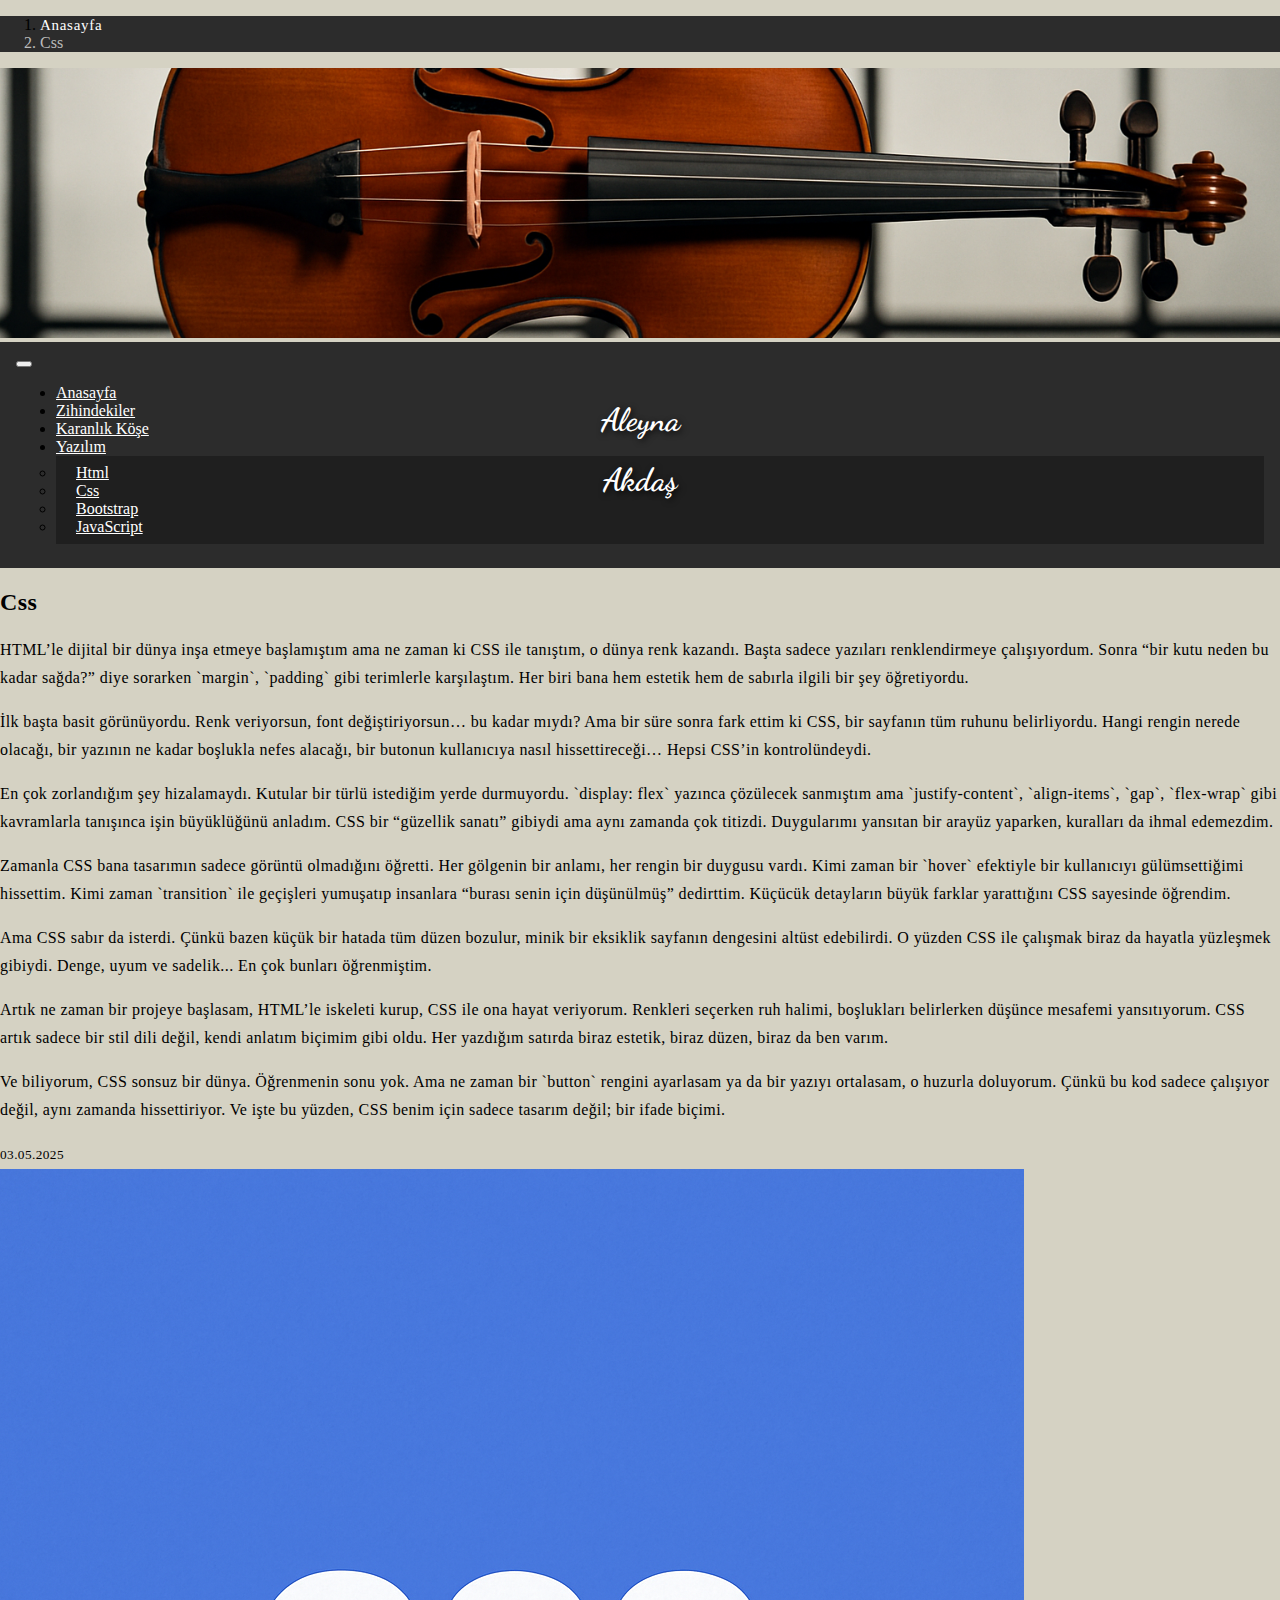
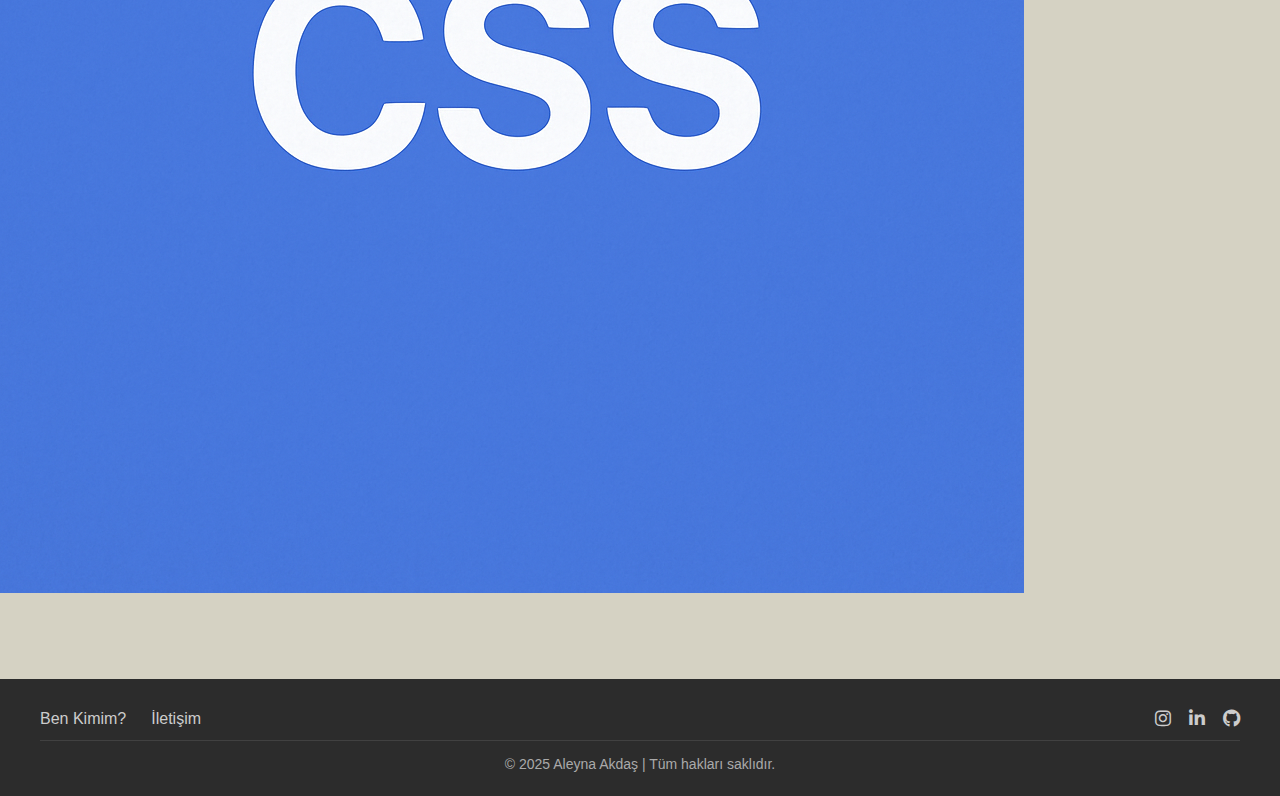
<file: pages/yazilim/css.html>
<!DOCTYPE html>
<html lang="en">

<head>
    <meta charset="UTF-8">
    <meta name="viewport" content="width=device-width, initial-scale=1.0">
    <title>Bootstrap</title>
    <!-- bootstrap -->
    <link href="https://cdn.jsdelivr.net/npm/bootstrap@5.3.5/dist/css/bootstrap.min.css" rel="stylesheet"
        integrity="sha384-SgOJa3DmI69IUzQ2PVdRZhwQ+dy64/BUtbMJw1MZ8t5HZApcHrRKUc4W0kG879m7" crossorigin="anonymous">

    <!-- font -->
    <link href="https://fonts.googleapis.com/css2?family=Dancing+Script&display=swap" rel="stylesheet">
    <link rel="stylesheet" href="ortak.css">
    <link rel="stylesheet" href="/components/bread.css">
    <link rel="stylesheet" href="/components/navbar.css">
    <link rel="stylesheet" href="/components/footer.css">
    <link rel="stylesheet" href="https://cdnjs.cloudflare.com/ajax/libs/font-awesome/6.7.2/css/all.min.css"
        integrity="sha512-Evv84Mr4kqVGRNSgIGL/F/aIDqQb7xQ2vcrdIwxfjThSH8CSR7PBEakCr51Ck+w+/U6swU2Im1vVX0SVk9ABhg=="
        crossorigin="anonymous" referrerpolicy="no-referrer" />
</head>

<body>

    <nav style="--bs-breadcrumb-divider: '>';" aria-label="breadcrumb">
        <ol class="breadcrumb px-4 py-2 d-flex mb-0">
            <li class="breadcrumb-item fw-medium">
                <a class="bread-a" href="/index.html">Anasayfa</a>
            </li>
            <li class="breadcrumb-item active bread-page" aria-current="page">Css</li>
        </ol>
    </nav>

    <div class="container-fluid p-0 position-relative">
        <img src="/img/violin.png" alt="Violin" class="img-fluid hero-img">
        <div class="hero-text">
            <h1 class="display-5 fw-normal">Aleyna</h1>
            <h1 class="display-5 fw-normal">Akdaş</h1>
        </div>
    </div>

    <header>
        <nav class="navbar navbar-expand-lg bg-dark navbar-dark">
            <div class="container">
                <button class="navbar-toggler" type="button" data-bs-toggle="collapse"
                    data-bs-target="#navbarNavDropdown" aria-controls="navbarNavDropdown" aria-expanded="false"
                    aria-label="Toggle navigation">
                    <span class="navbar-toggler-icon"></span>
                </button>
                <div class="collapse navbar-collapse justify-content-center" id="navbarNavDropdown">
                    <ul class="navbar-nav">
                        <li class="nav-item">
                            <a class="nav-link" href="/index.html">Anasayfa</a>
                        </li>
                        <li class="nav-item">
                            <a class="nav-link" href="#">Zihindekiler</a>
                        </li>
                        <li class="nav-item">
                            <a class="nav-link" href="#">Karanlık Köşe</a>
                        </li>
                        <li class="nav-item dropdown">
                            <a class="nav-link dropdown-toggle" href="#" role="button" data-bs-toggle="dropdown"
                                aria-expanded="false">
                                Yazılım
                            </a>
                            <ul class="dropdown-menu">
                                <li><a class="dropdown-item" href="/pages/yazilim/html.html">Html</a></li>
                                <li><a class="dropdown-item" href="/pages/yazilim/css.html">Css</a></li>
                                <li><a class="dropdown-item" href="/pages/yazilim/bootstrap.html">Bootstrap</a></li>
                                <li><a class="dropdown-item" href="#">JavaScript</a></li>
                            </ul>
                        </li>
                    </ul>
                </div>
            </div>
        </nav>
    </header>

    <div class="container-fluid px-5 my-5">
        <div class="row g-5 align-items-center justify-content-between"
            style="line-height: 28px; letter-spacing: 0.4px; margin: 0 0 6%;">
            <div class="col-lg-6 col-md-12 px-4">
                <h2 class="mb-4">Css</h2>
                <p class="mb-3 text-muted">
                    HTML’le dijital bir dünya inşa etmeye başlamıştım ama ne zaman ki CSS ile tanıştım, o dünya renk
                    kazandı. Başta sadece yazıları renklendirmeye çalışıyordum. Sonra “bir kutu neden bu kadar sağda?”
                    diye sorarken `margin`, `padding` gibi terimlerle karşılaştım. Her biri bana hem estetik hem de
                    sabırla ilgili bir şey öğretiyordu.
                </p>
                <p class="mb-3 text-muted">
                    İlk başta basit görünüyordu. Renk veriyorsun, font değiştiriyorsun… bu kadar mıydı? Ama bir süre
                    sonra fark ettim ki CSS, bir sayfanın tüm ruhunu belirliyordu. Hangi rengin nerede olacağı, bir
                    yazının ne kadar boşlukla nefes alacağı, bir butonun kullanıcıya nasıl hissettireceği… Hepsi CSS’in
                    kontrolündeydi.
                </p>
                <p class="mb-3 text-muted">
                    En çok zorlandığım şey hizalamaydı. Kutular bir türlü istediğim yerde durmuyordu. `display: flex`
                    yazınca çözülecek sanmıştım ama `justify-content`, `align-items`, `gap`, `flex-wrap` gibi
                    kavramlarla tanışınca işin büyüklüğünü anladım. CSS bir “güzellik sanatı” gibiydi ama aynı zamanda
                    çok titizdi. Duygularımı yansıtan bir arayüz yaparken, kuralları da ihmal edemezdim.
                </p>
                <p class="mb-3 text-muted">
                    Zamanla CSS bana tasarımın sadece görüntü olmadığını öğretti. Her gölgenin bir anlamı, her rengin
                    bir duygusu vardı. Kimi zaman bir `hover` efektiyle bir kullanıcıyı gülümsettiğimi hissettim. Kimi
                    zaman `transition` ile geçişleri yumuşatıp insanlara “burası senin için düşünülmüş” dedirttim.
                    Küçücük detayların büyük farklar yarattığını CSS sayesinde öğrendim.
                </p>
                <p class="mb-3 text-muted">
                    Ama CSS sabır da isterdi. Çünkü bazen küçük bir hatada tüm düzen bozulur, minik bir eksiklik
                    sayfanın dengesini altüst edebilirdi. O yüzden CSS ile çalışmak biraz da hayatla yüzleşmek gibiydi.
                    Denge, uyum ve sadelik... En çok bunları öğrenmiştim.
                </p>
                <p class="mb-3 text-muted">
                    Artık ne zaman bir projeye başlasam, HTML’le iskeleti kurup, CSS ile ona hayat veriyorum. Renkleri
                    seçerken ruh halimi, boşlukları belirlerken düşünce mesafemi yansıtıyorum. CSS artık sadece bir stil
                    dili değil, kendi anlatım biçimim gibi oldu. Her yazdığım satırda biraz estetik, biraz düzen, biraz
                    da ben varım.
                </p>
                <p class="mb-3 text-muted">
                    Ve biliyorum, CSS sonsuz bir dünya. Öğrenmenin sonu yok. Ama ne zaman bir `button` rengini
                        ayarlasam ya da bir yazıyı ortalasam, o huzurla doluyorum. Çünkü bu kod sadece çalışıyor değil,
                        aynı zamanda hissettiriyor. Ve işte bu yüzden, CSS benim için sadece tasarım değil; bir ifade
                        biçimi.
                </p>

                <small class="text-muted">03.05.2025</small>
            </div>
            <div class="col-lg-5 col-md-10 offset-lg-1">
                <img src="/img/css.png" class="img-fluid rounded-4 shadow-sm w-100" alt="Bootstrap">
            </div>
        </div>
    </div>

    <footer>
        <div class="footer-main">
            <div class="footer-section links">
                <a href="#">Ben Kimim?</a>
                <a href="#">İletişim</a>
            </div>
            <div class="footer-section social">
                <a href="#"><i class="fab fa-instagram"></i></a>
                <a href="https://www.linkedin.com/in/aleyna-a-10451827a/"><i class="fa-brands fa-linkedin-in"></i></a>
                <a href="https://github.com/AleynaAkdas?tab=projects"><i class="fa-brands fa-github"></i></a>
            </div>
        </div>
        <div class="footer-bottom">
            <p>&copy; 2025 Aleyna Akdaş | Tüm hakları saklıdır.</p>
        </div>
    </footer>

    <script src="https://cdn.jsdelivr.net/npm/bootstrap@5.3.5/dist/js/bootstrap.bundle.min.js"></script>
</body>

</html>
</file>
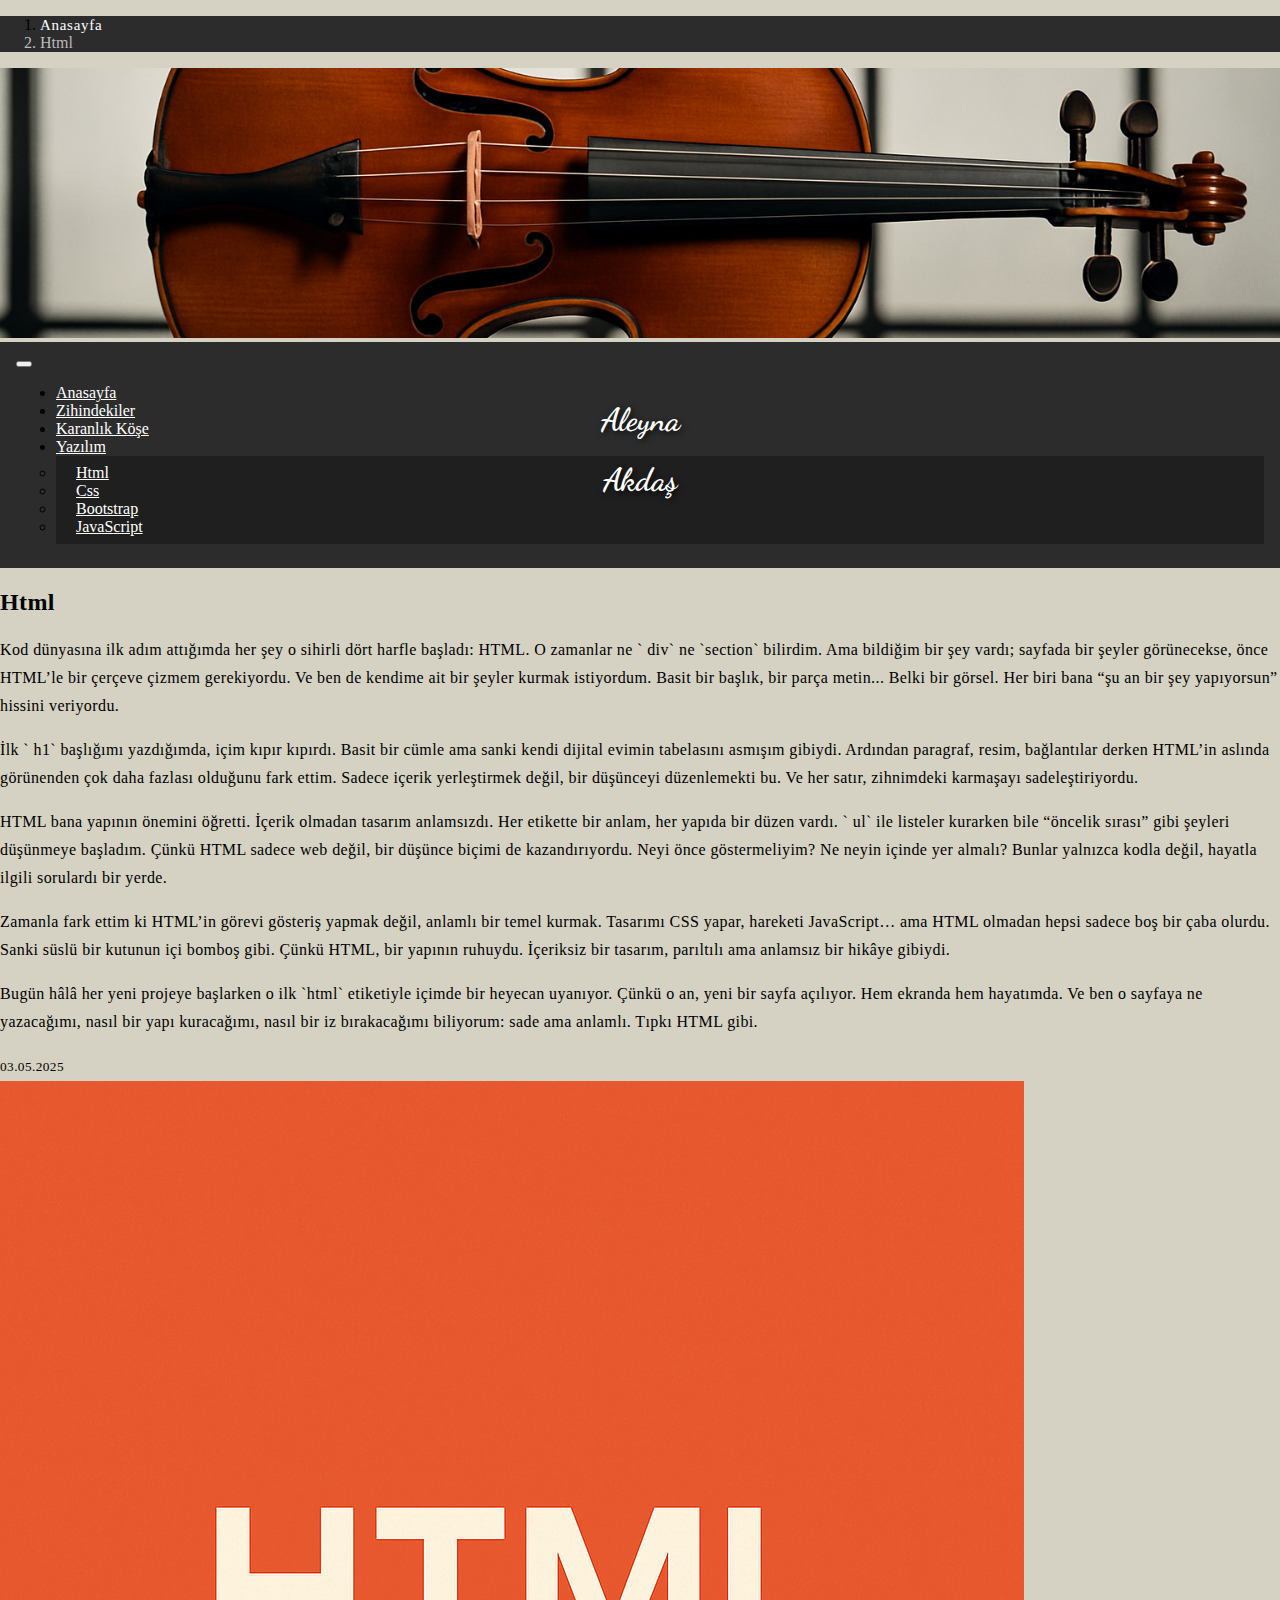
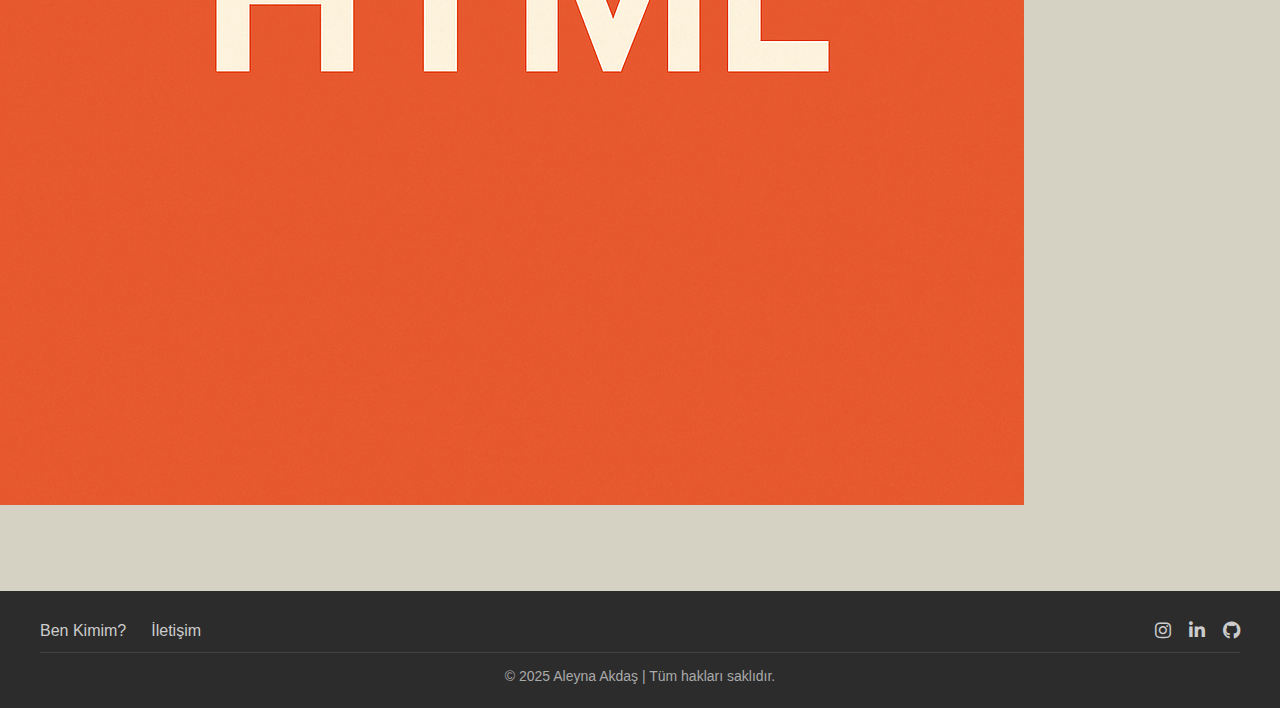
<file: pages/yazilim/html.html>
<!DOCTYPE html>
<html lang="en">

<head>
    <meta charset="UTF-8">
    <meta name="viewport" content="width=device-width, initial-scale=1.0">
    <title>Bootstrap</title>
    <!-- bootstrap -->
    <link href="https://cdn.jsdelivr.net/npm/bootstrap@5.3.5/dist/css/bootstrap.min.css" rel="stylesheet"
        integrity="sha384-SgOJa3DmI69IUzQ2PVdRZhwQ+dy64/BUtbMJw1MZ8t5HZApcHrRKUc4W0kG879m7" crossorigin="anonymous">

    <!-- font -->
    <link href="https://fonts.googleapis.com/css2?family=Dancing+Script&display=swap" rel="stylesheet">
    <link rel="stylesheet" href="ortak.css">
    <link rel="stylesheet" href="/components/bread.css">
    <link rel="stylesheet" href="/components/navbar.css">
    <link rel="stylesheet" href="/components/footer.css">
    <link rel="stylesheet" href="https://cdnjs.cloudflare.com/ajax/libs/font-awesome/6.7.2/css/all.min.css"
        integrity="sha512-Evv84Mr4kqVGRNSgIGL/F/aIDqQb7xQ2vcrdIwxfjThSH8CSR7PBEakCr51Ck+w+/U6swU2Im1vVX0SVk9ABhg=="
        crossorigin="anonymous" referrerpolicy="no-referrer" />
</head>

<body>

    <nav style="--bs-breadcrumb-divider: '>';" aria-label="breadcrumb">
        <ol class="breadcrumb px-4 py-2 d-flex mb-0">
            <li class="breadcrumb-item fw-medium">
                <a class="bread-a" href="/index.html">Anasayfa</a>
            </li>
            <li class="breadcrumb-item active bread-page" aria-current="page">Html</li>
        </ol>
    </nav>

    <div class="container-fluid p-0 position-relative">
        <img src="/img/violin.png" alt="Violin" class="img-fluid hero-img">
        <div class="hero-text">
            <h1 class="display-5 fw-normal">Aleyna</h1>
            <h1 class="display-5 fw-normal">Akdaş</h1>
        </div>
    </div>

    <header>
        <nav class="navbar navbar-expand-lg bg-dark navbar-dark">
            <div class="container">
                <button class="navbar-toggler" type="button" data-bs-toggle="collapse"
                    data-bs-target="#navbarNavDropdown" aria-controls="navbarNavDropdown" aria-expanded="false"
                    aria-label="Toggle navigation">
                    <span class="navbar-toggler-icon"></span>
                </button>
                <div class="collapse navbar-collapse justify-content-center" id="navbarNavDropdown">
                    <ul class="navbar-nav">
                        <li class="nav-item">
                            <a class="nav-link" href="/index.html">Anasayfa</a>
                        </li>
                        <li class="nav-item">
                            <a class="nav-link" href="#">Zihindekiler</a>
                        </li>
                        <li class="nav-item">
                            <a class="nav-link" href="#">Karanlık Köşe</a>
                        </li>
                        <li class="nav-item dropdown">
                            <a class="nav-link dropdown-toggle" href="#" role="button" data-bs-toggle="dropdown"
                                aria-expanded="false">
                                Yazılım
                            </a>
                            <ul class="dropdown-menu">
                                <li><a class="dropdown-item" href="/pages/yazilim/html.html">Html</a></li>
                                <li><a class="dropdown-item" href="/pages/yazilim/css.html">Css</a></li>
                                <li><a class="dropdown-item" href="/pages/yazilim/bootstrap.html">Bootstrap</a></li>
                                <li><a class="dropdown-item" href="#">JavaScript</a></li>
                            </ul>
                        </li>
                    </ul>
                </div>
            </div>
        </nav>
    </header>

    <div class="container-fluid px-5 my-5">
        <div class="row g-5 align-items-center justify-content-between"
            style="line-height: 28px; letter-spacing: 0.4px; margin: 0 0 6%;">
            <div class="col-lg-6 col-md-12 px-4">
                <h2 class="mb-4">Html</h2>
                <p class="mb-3 text-muted">
                    Kod dünyasına ilk adım attığımda her şey o sihirli dört harfle başladı: HTML. O zamanlar ne `
                    div` ne `section` bilirdim. Ama bildiğim bir şey vardı; sayfada bir şeyler görünecekse, önce HTML’le
                    bir çerçeve çizmem gerekiyordu. Ve ben de kendime ait bir şeyler kurmak istiyordum. Basit bir
                    başlık, bir parça metin... Belki bir görsel. Her biri bana “şu an bir şey yapıyorsun” hissini
                    veriyordu.
                </p>
                <p class="mb-3 text-muted">
                    İlk `
                    h1` başlığımı yazdığımda, içim kıpır kıpırdı. Basit bir cümle ama sanki kendi dijital evimin
                    tabelasını asmışım gibiydi. Ardından paragraf, resim, bağlantılar derken HTML’in aslında
                    görünenden çok daha fazlası olduğunu fark ettim. Sadece içerik yerleştirmek değil, bir
                    düşünceyi düzenlemekti bu. Ve her satır, zihnimdeki karmaşayı sadeleştiriyordu.
                </p>
                <p class="mb-3 text-muted">
                    HTML bana yapının önemini öğretti. İçerik olmadan tasarım anlamsızdı. Her etikette bir
                    anlam, her yapıda bir düzen vardı. `
                    ul` ile listeler kurarken bile “öncelik sırası” gibi şeyleri düşünmeye başladım. Çünkü
                    HTML sadece web değil, bir düşünce biçimi de kazandırıyordu. Neyi önce göstermeliyim? Ne
                    neyin içinde yer almalı? Bunlar yalnızca kodla değil, hayatla ilgili sorulardı bir
                    yerde.
                </p>
                <p class="mb-3 text-muted">
                    Zamanla fark ettim ki HTML’in görevi gösteriş yapmak değil, anlamlı bir temel
                    kurmak. Tasarımı CSS yapar, hareketi JavaScript… ama HTML olmadan hepsi sadece
                    boş bir çaba olurdu. Sanki süslü bir kutunun içi bomboş gibi. Çünkü HTML, bir
                    yapının ruhuydu. İçeriksiz bir tasarım, parıltılı ama anlamsız bir hikâye
                    gibiydi.
                </p>
                <p class="mb-3 text-muted">
                    Bugün hâlâ her yeni projeye başlarken o ilk `html` etiketiyle içimde bir
                    heyecan uyanıyor. Çünkü o an, yeni bir sayfa açılıyor. Hem ekranda hem
                    hayatımda. Ve ben o sayfaya ne yazacağımı, nasıl bir yapı kuracağımı, nasıl bir
                    iz bırakacağımı biliyorum: sade ama anlamlı. Tıpkı HTML gibi.
                </p>


                <small class="text-muted">03.05.2025</small>
            </div>
            <div class="col-lg-5 col-md-10 offset-lg-1">
                <img src="/img/html.png" class="img-fluid rounded-4 shadow-sm w-100" alt="Bootstrap">
            </div>
        </div>
    </div>

    <footer>
        <div class="footer-main">
            <div class="footer-section links">
                <a href="#">Ben Kimim?</a>
                <a href="#">İletişim</a>
            </div>
            <div class="footer-section social">
                <a href="#"><i class="fab fa-instagram"></i></a>
                <a href="https://www.linkedin.com/in/aleyna-a-10451827a/"><i class="fa-brands fa-linkedin-in"></i></a>
                <a href="https://github.com/AleynaAkdas?tab=projects"><i class="fa-brands fa-github"></i></a>
            </div>
        </div>
        <div class="footer-bottom">
            <p>&copy; 2025 Aleyna Akdaş | Tüm hakları saklıdır.</p>
        </div>
    </footer>

    <script src="https://cdn.jsdelivr.net/npm/bootstrap@5.3.5/dist/js/bootstrap.bundle.min.js"></script>
</body>

</html>
</file>
<file: css/anasayfa.css>
body {
    margin: 0;
    font-family: "UnifrakturCook", cursive;
    background-color: #d5d2c3;
  }
  
  h1 {
    font-family: "Dancing Script", cursive;
    text-shadow: 2px 2px 6px #000000cc;
  }
  
  .hero-img {
    width: 100%;
    height: 30vh;
    object-fit: cover;
  }
  
  .hero-text {
    position: absolute;
    top: 50%;
    left: 50%;
    transform: translate(-50%, -50%);
    text-align: center;
    color: white;
  }
  
  .card {
    transition: all 0.2s ease-in-out;
  }
  
  .card:hover {
    transform: scale(1.01);
    box-shadow: rgba(50, 50, 93, 0.25) 0px 13px 27px -5px,
                rgba(0, 0, 0, 0.3) 0px 8px 16px -8px;
  }
  
  .slider-header {
    display: flex;
    align-items: center;
    justify-content: center;
    margin-bottom: 1%;
    margin-top: 1%;
  }
  
  .slider-container {
    border-radius: 20px;
  }
  
  .carousel-inner img {
    min-height: 600px;
    max-height: 600px;
    object-fit: cover;
    border-radius: 15px;
  }
</file>
<file: components/bread.css>
body {
  margin: 0;
  font-family: "UnifrakturCook", cursive;
  background-color: #d5d2c3;
}

.breadcrumb {
  background-color: #2c2c2c !important;
}

.breadcrumb-item + .breadcrumb-item::before {
  color: #ffffff;
}

.bread-a {
  text-decoration: none;
  font-size: 15px;
  color: #ffffff;
  letter-spacing: 0.7px;
}

.bread-page {
  color: #bbbbbb !important;
  font-size: 16px;
}
</file>
<file: components/navbar.css>
.navbar {
    background-color: #2c2c2c !important;
    min-height: 65px;
    padding: 0.5rem 1rem;
  }
  
  .nav-link {
    color: #ffffff !important;
    font-size: 16px;
    font-weight: 500;
  }
  
  .nav-link:hover {
    color: #d3d2d1 !important;
  }
  
  .dropdown-menu {
    background-color: #1f1f1f;
    border: none;
    padding: 0.5rem 0;
  }
  
  .dropdown-item {
    color: #ffffff;
    padding: 10px 20px;
  }
  
  .dropdown-item:hover {
    background-color: #333333;
    color: #d3d2d1;
  }
</file>
<file: components/footer.css>
footer {
  background-color: #2c2c2c;
  color: #f0f0f0;
  padding: 30px 20px 10px;
  font-family: "Segoe UI", Tahoma, Geneva, Verdana, sans-serif;
}

.footer-main {
  display: flex;
  justify-content: space-between;
  align-items: center;
  flex-wrap: wrap;
  max-width: 1200px;
  margin: auto;
  gap: 20px;
  padding-bottom: 10px;
  border-bottom: 1px solid rgba(255, 255, 255, 0.1);
}

.footer-section.links {
  display: flex;
  gap: 25px;
  flex-wrap: wrap;
  justify-content: center;
}

.footer-section.links a {
  text-decoration: none;
  color: #ccc;
  font-size: 16px;
  transition: 0.3s;
}

.footer-section.links a:hover {
  color: #d3d2d1;
}

.footer-section.social {
  display: flex;
  gap: 18px;
}

.footer-section.social a {
  font-size: 18px;
  color: #ccc;
  transition: transform 0.3s, color 0.3s;
}

.footer-section.social a:hover {
  color: #d3d2d1;
  transform: scale(1.2);
}

.footer-bottom {
  text-align: center;
  margin-top: 15px;
  font-size: 14px;
  color: #aaa;
}
</file>
<file: pages/yazilim/ortak.css>
body {
    margin: 0;
    font-family: "UnifrakturCook", cursive;
    background-color: #d5d2c3;
  }
  
  h1 {
    font-family: "Dancing Script", cursive;
    text-shadow: 2px 2px 6px #000000cc;
  }
  
  .hero-img {
    width: 100%;
    height: 30vh;
    object-fit: cover;
  }
  
  .hero-text {
    position: absolute;
    top: 50%;
    left: 50%;
    transform: translate(-50%, -50%);
    text-align: center;
    color: white;
  }
</file>
